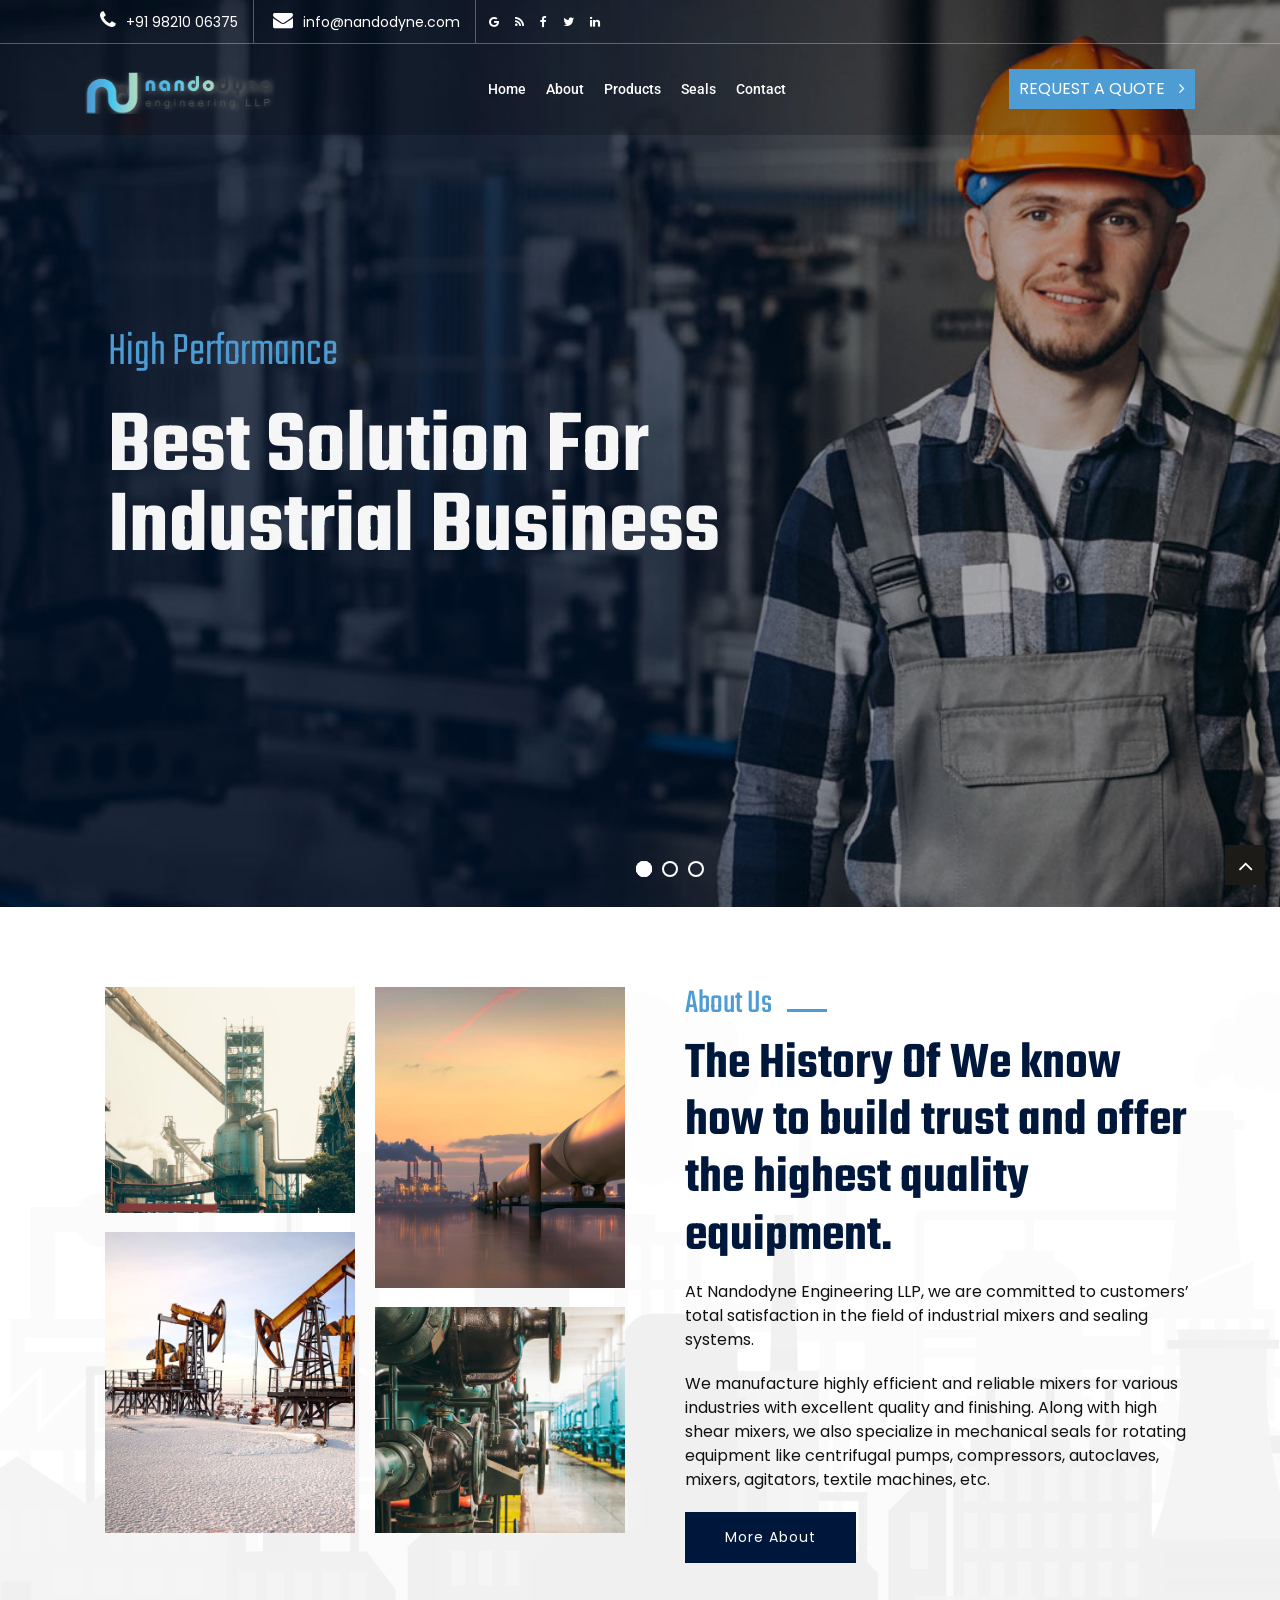
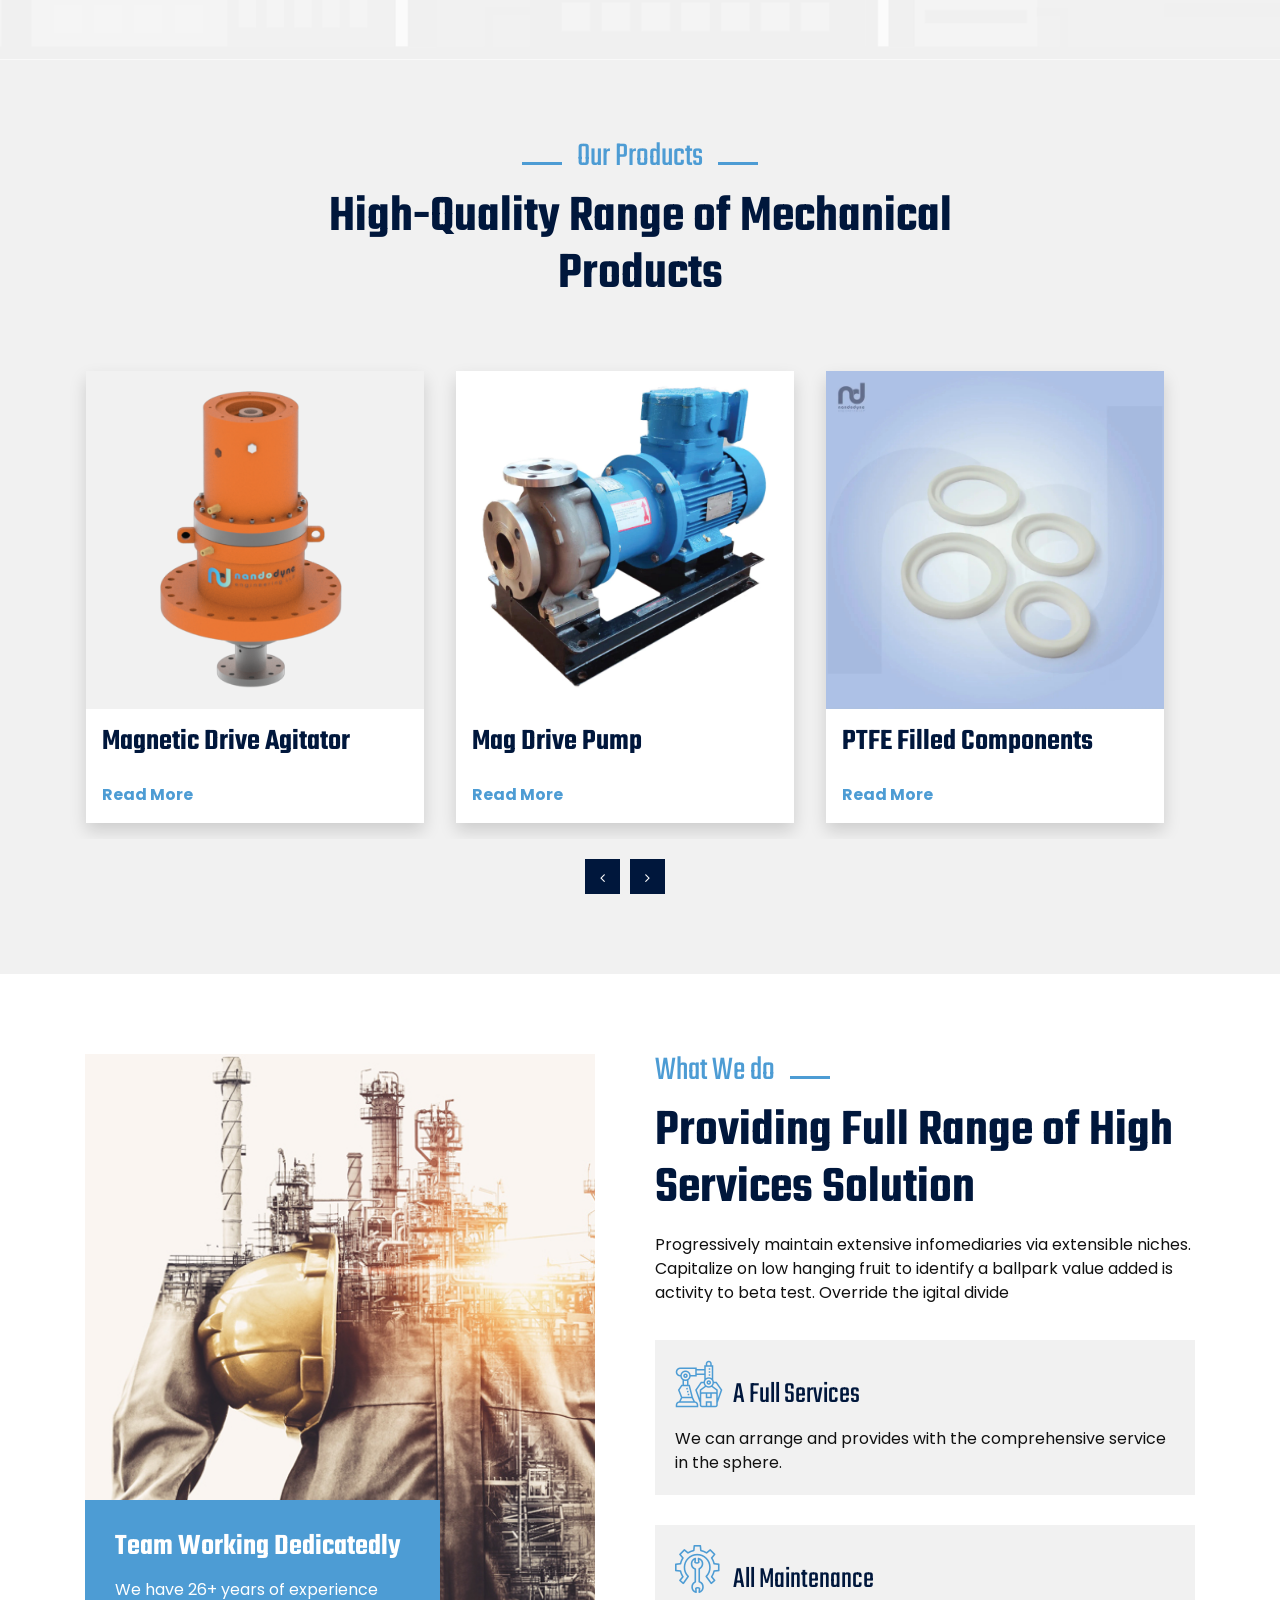
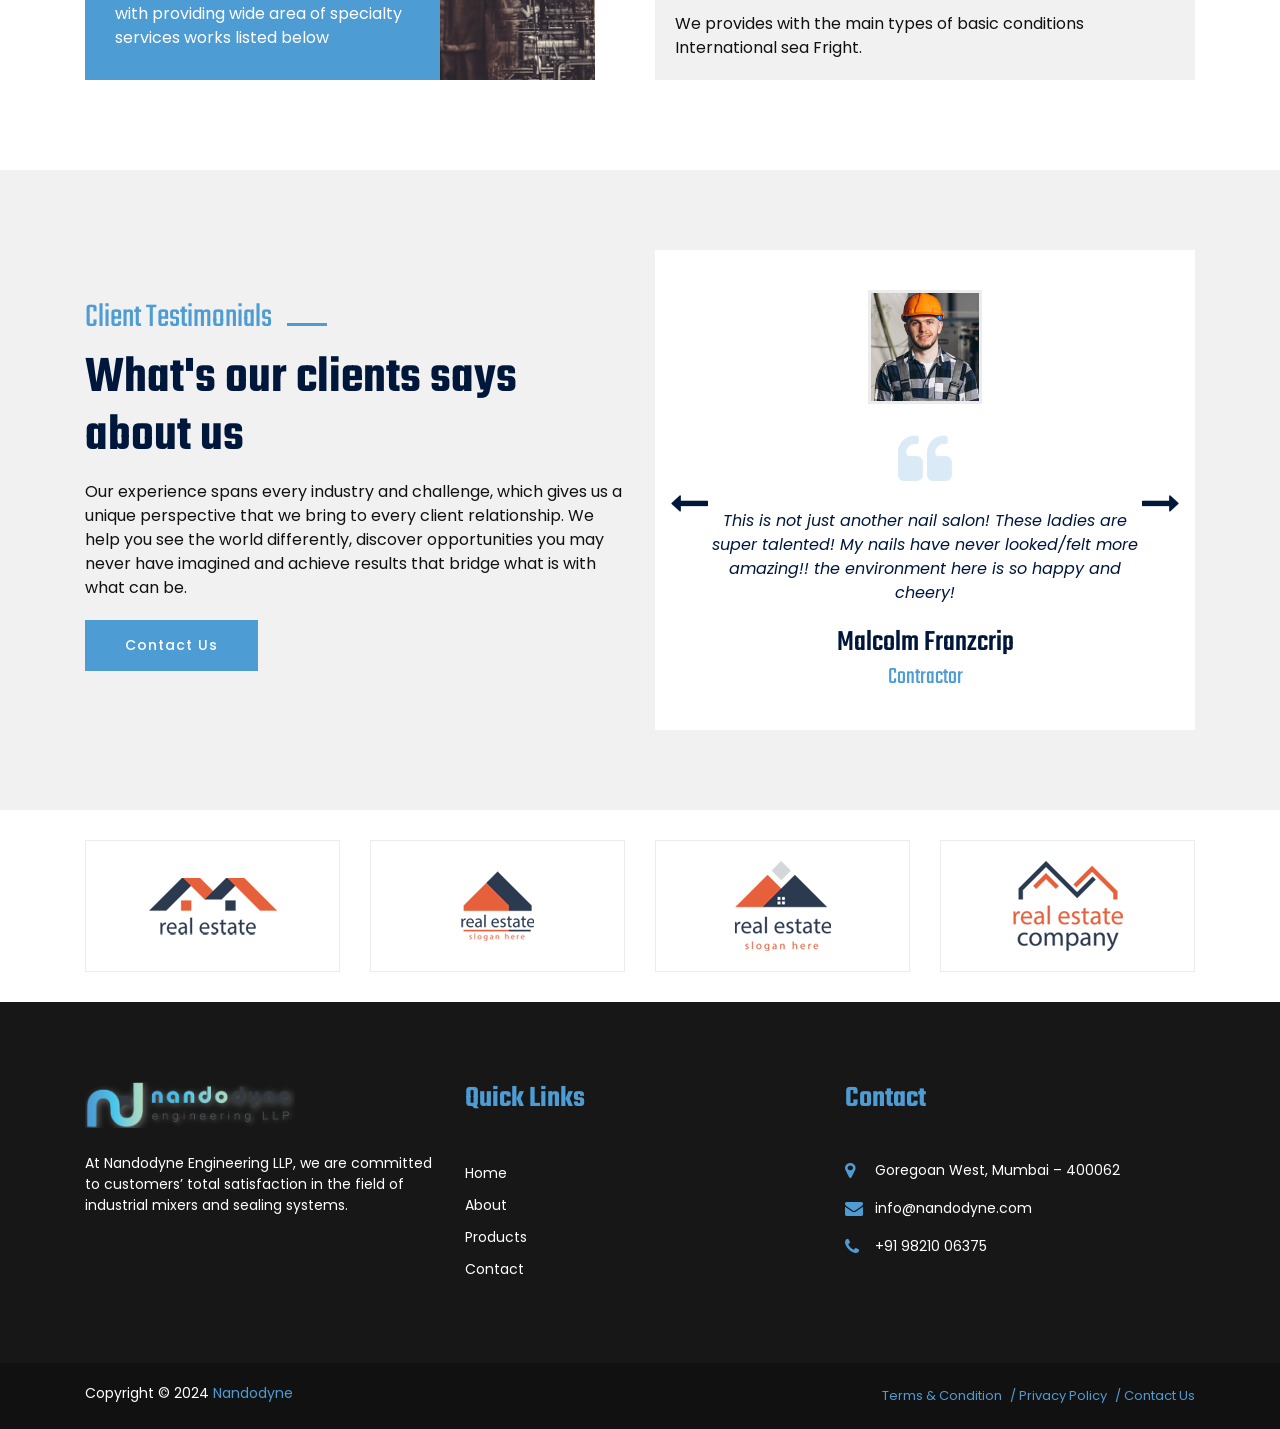
<file: index.html>
<!DOCTYPE html>
<html lang="en">
<head>
	<!-- META -->
    <meta charset="utf-8">
    <meta http-equiv="X-UA-Compatible" content="IE=edge">
    <meta name="keywords" content="" />
    <meta name="author" content="" />
    <meta name="robots" content="" />    
    <meta name="description" content="" />
    
    <!-- FAVICONS ICON -->
    <link rel="icon" href="images/logo.png" type="image/x-icon" />
    <link rel="shortcut icon" type="image/x-icon" href="images/logo.png" />
    
    <!-- PAGE TITLE HERE -->
    <title>Nandodyne</title>
    
    <!-- MOBILE SPECIFIC -->
    <meta name="viewport" content="width=device-width, initial-scale=1">

    
    <!-- BOOTSTRAP STYLE SHEET -->
    <link rel="stylesheet" type="text/css" href="css/bootstrap.min.css">
    <!-- FONTAWESOME STYLE SHEET -->
    <link rel="stylesheet" type="text/css" href="css/fontawesome/css/font-awesome.min.css" />

    <!-- OWL CAROUSEL STYLE SHEET -->
    <link rel="stylesheet" type="text/css" href="css/owl.carousel.min.css">
    <!-- BOOTSTRAP SLECT BOX STYLE SHEET  -->
    <link rel="stylesheet" type="text/css" href="css/bootstrap-select.min.css">    
    <!-- MAGNIFIC POPUP STYLE SHEET -->
    <link rel="stylesheet" type="text/css" href="css/magnific-popup.min.css">
    <!-- LOADER STYLE SHEET -->
    <link rel="stylesheet" type="text/css" href="css/loader.min.css">    
    <!-- MAIN STYLE SHEET -->
    <link rel="stylesheet" type="text/css" href="css/style.css">
        <!-- FLATICON STYLE SHEET -->
    <link rel="stylesheet" type="text/css" href="css/flaticon.min.css"> 
    
    <!-- IMAGE POPUP -->
    <link rel="stylesheet" type="text/css" href="css/lc_lightbox.css" />     
    
    <!-- THEME COLOR CHANGE STYLE SHEET -->
    <link rel="stylesheet" class="skin" type="text/css" href="css/skin/skin-1.css">
    <!-- SIDE SWITCHER STYLE SHEET -->
    <link rel="stylesheet" type="text/css" href="css/switcher.css">  
     
 
     <!-- REVOLUTION SLIDER CSS -->
    <link rel="stylesheet" type="text/css" href="plugins/revolution/revolution/css/settings.css">
    <!-- REVOLUTION NAVIGATION STYLE -->
    <link rel="stylesheet" type="text/css" href="plugins/revolution/revolution/css/navigation.css">
        
    <!-- GOOGLE FONTS -->
    <link href="https://fonts.googleapis.com/css?family=Teko:300,400,500,600,700&amp;display=swap" rel="stylesheet"> 
    <link href="https://fonts.googleapis.com/css?family=Poppins&amp;display=swap" rel="stylesheet">
    <link href="https://fonts.googleapis.com/css?family=Roboto:400,500,700,900&amp;display=swap" rel="stylesheet"> 

</head>

<body>

	<div class="page-wraper">
          	
        <!-- HEADER START -->
        <header class="site-header header-style-4 mobile-sider-drawer-menu">
      
            <div class="top-bar">
                <div class="container">

                        <div class="w-100 d-flex justify-content-start">
                            
                            
                            <div class="wt-topbar-right d-flex flex-wrap align-content-center">
                                <ul class="wt-topbar-info-2 e-p-bx text-white">
                                    <li><i class="fa fa-phone"></i>+91 98210 06375</li>
                                    <li><i class="fa fa-envelope"></i>info@nandodyne.com</li>
                                </ul> 
                
                                <ul class="social-icons">
                                    <li><a href="javascript:void(0);" class="fa fa-google"></a></li>
                                    <li><a href="javascript:void(0);" class="fa fa-rss"></a></li>
                                    <li><a href="javascript:void(0);" class="fa fa-facebook"></a></li>
                                    <li><a href="javascript:void(0);" class="fa fa-twitter"></a></li>
                                    <li><a href="javascript:void(0);" class="fa fa-linkedin"></a></li>
                                </ul> 
                                                                          
                            </div>
                        </div>

                </div>
            </div>  
                       
           <div class="sticky-header main-bar-wraper  navbar-expand-lg">
                <div class="main-bar">                       
                       <div class="container clearfix"> 
                       
                            <div class="logo-header">
                                <div class="logo-header-inner logo-header-one">
                                    <a href="index.html">
                                    <img src="images/logo.png" alt="" />
                                    </a>
                                </div>
                            </div>  
                            
                            <!-- NAV Toggle Button -->
                            <button id="mobile-side-drawer" data-target=".header-nav" data-toggle="collapse" type="button" class="navbar-toggler collapsed">
                                <span class="sr-only">Toggle navigation</span>
                                <span class="icon-bar icon-bar-first"></span>
                                <span class="icon-bar icon-bar-two"></span>
                                <span class="icon-bar icon-bar-three"></span>
                            </button> 
                                                       
                            <div class="extra-nav header-2-nav">
                                <div class="extra-cell">
                                                                 
                                    <div class="header-nav-request">
                                        <a href="#" class="contact-slide-show">Request a Quote <i class="fa fa-angle-right"></i></a>
                                    </div>
                                
                                </div>
                                 
                             </div>                                                                       

                             
                            <!-- MAIN Vav -->
                            <div class="nav-animation header-nav navbar-collapse collapse d-flex justify-content-center">
                        
                                <ul class=" nav navbar-nav">
                                    <li><a href="#">Home</a></li>
                                    
                                    <li><a href="#">About</a></li>                                    
                                    <li><a href="#">Products</a>
                                        <ul class="sub-menu">
                                            <li><a href="#">Magnetic Drive Agitator</a></li>                                        
                                            <li><a href="#">Magnetic Drive Coupling</a></li>
                                            <li><a href="#">Mag Drive Pump</a></li>
                                        </ul>  
                                    </li>
                                    <li><a href="#">Seals</a>
                                        <ul class="sub-menu">
                                            <li><a href="#">Agitator Seals</a></li>                                        
                                            <li><a href="#">Pusher / Pump Seals</a></li>
                                            <li><a href="#">PTFE Filled Components</a></li>
                                        </ul>  
                                    </li>                                                                                        
                                    <li><a href="#">Contact</a></li>                                                                

                               
                                </ul>
    
                            </div>
                        </div>    
                    </div>
                    
            </div>
            
        </header>
        <!-- HEADER END -->
        
        <!-- CONTENT START -->
        <div class="page-content">
        
           <!-- SLIDER START --> 
            <div class="slider-outer">
               
                <div id="welcome_wrapper" class="rev_slider_wrapper fullscreen-container" data-alias="goodnews-header" data-source="gallery" style="background:#eeeeee;padding:0px;">
                    <div id="welcome-8" class="rev_slider fullscreenbanner" style="display:none;" data-version="5.4.3.1">
                        <ul>	
                        
                            <!-- SLIDE 1 -->
                            <li data-index="rs-901" 
                            data-transition="fade" 
                            data-slotamount="default" 
                            data-hideafterloop="0" 
                            data-hideslideonmobile="off"  
                            data-easein="default" 
                            data-easeout="default" 
                            data-masterspeed="default"  
                            data-thumb="images/main-slider/slider1/slide1.jpg"  
                            data-rotate="0"  
                            data-fstransition="fade" 
                            data-fsmasterspeed="300" 
                            data-fsslotamount="7" 
                            data-saveperformance="off"  
                            data-title="Slide Title" 
                            data-param1="Additional Text" 
                            data-param2="" 
                            data-param3="" 
                            data-param4="" 
                            data-param5="" 
                            data-param6="" 
                            data-param7="" 
                            data-param8="" 
                            data-param9="" 
                            data-param10="" 
                            data-description="">
                                <!-- MAIN IMAGE -->
                                <img src="images/main-slider/slider1/slide1.jpg"  alt=""  data-lazyload="images/main-slider/slider1/slide1.jpg" data-bgposition="center center" 
                                data-bgfit="cover" data-bgparallax="4" class="rev-slidebg" data-no-retina>
                                <!-- LAYERS -->
                                
                                <!-- LAYER NR. 1 [ for overlay ] -->
                                <div class="tp-caption tp-shape tp-shapewrapper " 
                                id="slide-901-layer-0" 
                                data-x="['center','center','center','center']" data-hoffset="['0','0','0','0']" 
                                data-y="['middle','middle','middle','middle']" data-voffset="['0','0','0','0']" 
                                data-width="full"
                                data-height="full"
                                data-whitespace="nowrap"
                                data-type="shape" 
                                data-basealign="slide" 
                                data-responsive_offset="off" 
                                data-responsive="off"
                                data-frames='[
                                {"from":"opacity:0;","speed":1000,"to":"o:1;","delay":0,"ease":"Power4.easeOut"},
                                {"delay":"wait","speed":1000,"to":"opacity:0;","ease":"Power4.easeOut"}
                                ]'
                                data-textAlign="['left','left','left','left']"
                                data-paddingtop="[0,0,0,0]"
                                data-paddingright="[0,0,0,0]"
                                data-paddingbottom="[0,0,0,0]"
                                data-paddingleft="[0,0,0,0]"
                                
                                style="z-index: 1;background-color:rgba(0, 0, 0, 0);border-color:rgba(0, 0, 0, 0);border-width:0px;"> 
                                </div>
                               
                                <!-- LAYER NR. 2 [ Black Box ] -->
                                <div class="tp-caption    site-text-primary " 
                                id="slide-901-layer-2" 
                                data-x="['left','left','center','center']" data-hoffset="['50','50','0','0']" 
                                data-y="['middle','middle','middle','middle']" data-voffset="['-100','-100','-100','-30']"  
                                data-fontsize="['48','48','38','34']"
                                data-lineheight="['48','48','38','48']"
                                data-width="['700','700','96%','96%']"
                                data-height="none"
                                data-whitespace="normal"
                                data-type="text" 
                                data-responsive_offset="off" 
                                data-responsive="off"
                                data-frames='[
                                {"from":"y:100px(R);opacity:0;","speed":2000,"to":"o:1;","delay":500,"ease":"Power4.easeOut"},
                                {"delay":"wait","speed":1000,"to":"y:-50px;opacity:0;","ease":"Power2.easeInOut"}
                                ]'
                                data-textAlign="['left','left','center','center']"
                                data-paddingtop="[10,10,10,4]"
                                data-paddingright="[0,0,0,0]"
                                data-paddingbottom="[10,10,10,4]"
                                data-paddingleft="[0,0,0,0]"
                            
                                style="z-index: 13; 
                                white-space: normal; 
                                font-weight: 300;
                                font-family: 'Teko', sans-serif;">High Performance</div>
                                
                          
                                                            
                                <!-- LAYER NR. 3 [ for title ] -->
                                <div class="tp-caption  " 
                                id="slide-901-layer-3" 
                                data-x="['left','left','center','center']" data-hoffset="['50','50','0','0']" 
                                data-y="['middle','middle','middle','middle']" data-voffset="['30','30','30','50']"  
                                data-fontsize="['90','90','65','38']"
                                data-lineheight="['80','80','70','38']"
                                data-width="['700','700','600','96%']"
                                data-height="none"
                                data-whitespace="normal"
                                data-type="text" 
                                data-responsive_offset="off" 
                                data-responsive="off"
                                
                                data-frames='[
                                {"from":"y:100px(R);opacity:0;","speed":2000,"to":"o:1;","delay":1000,"ease":"Power4.easeOut"},
                                {"delay":"wait","speed":1000,"to":"y:-50px;opacity:0;","ease":"Power2.easeInOut"}
                                ]'
                                data-textAlign="['left','left','center','center']"
                                data-paddingtop="[5,5,5,5]"
                                data-paddingright="[0,0,0,0]"
                                data-paddingbottom="[0,0,0,0]"
                                data-paddingleft="[0,0,0,0]"
                            
                                style="z-index: 13; 
                                white-space: normal; 
                                font-weight: 600;
                                color:#fff;
                                border-width:0px; font-family: 'Teko', sans-serif;">Best Solution For Industrial Business</div>
                               
                            
                                <!-- LAYER NR. 5 [ for see all service botton ] -->
                                <div class="tp-caption " 	
                                id="slide-901-layer-5"						
                                data-x="['left','left','center','center']" data-hoffset="['50','50','0','0']" 
                                data-y="['middle','middle','middle','middle']" data-voffset="['170','170','170','150']"  
                                data-lineheight="['none','none','none','none']"
                                data-width="['300','300','300','300']"
                                data-height="none"
                                data-whitespace="normal"
                                
                                data-type="text" 
                                data-responsive_offset="off" 
                                data-responsive="off"
                                
                                data-frames='[ 
                                {"from":"y:100px(R);opacity:0;","speed":2000,"to":"o:1;","delay":2000,"ease":"Power4.easeOut"},
                                {"delay":"wait","speed":1000,"to":"y:-50px;opacity:0;","ease":"Power2.easeInOut"}
                                ]'
                                data-textAlign="['left','left','center','center']"
                                data-paddingtop="[0,0,0,0]"
                                data-paddingright="[0,0,0,0]"
                                data-paddingbottom="[0,0,0,0]"
                                data-paddingleft="[0,0,0,0]"
                                
                                style="z-index:13; text-transform:uppercase;">
                                <a href="javascript:void(0);" class="site-button site-btn-effect">Book Now</a>
                                </div>
   
                            </li>
                            
                            <!-- SLIDE 2 -->
                            <li data-index="rs-902" 
                            data-transition="fade" 
                            data-slotamount="default" 
                            data-hideafterloop="0" 
                            data-hideslideonmobile="off"  
                            data-easein="default" 
                            data-easeout="default" 
                            data-masterspeed="default"  
                            data-thumb="images/main-slider/slider1/slide2.jpg"  
                            data-rotate="0"  
                            data-fstransition="fade" 
                            data-fsmasterspeed="300" 
                            data-fsslotamount="7" 
                            data-saveperformance="off"  
                            data-title="Slide Title" 
                            data-param1="Additional Text" 
                            data-param2="" 
                            data-param3="" 
                            data-param4="" 
                            data-param5="" 
                            data-param6="" 
                            data-param7="" 
                            data-param8="" 
                            data-param9="" 
                            data-param10="" 
                            data-description="">
                                <!-- MAIN IMAGE -->
                                <img src="images/main-slider/slider1/slide2.jpg"  alt=""  data-lazyload="images/main-slider/slider1/slide2.jpg" data-bgposition="center center" 
                                data-bgfit="cover" data-bgparallax="4" class="rev-slidebg" data-no-retina>
                                <!-- LAYERS -->
                                
                                <!-- LAYER NR. 1 [ for overlay ] -->
                                <div class="tp-caption tp-shape tp-shapewrapper " 
                                id="slide-902-layer-0" 
                                data-x="['center','center','center','center']" data-hoffset="['0','0','0','0']" 
                                data-y="['middle','middle','middle','middle']" data-voffset="['0','0','0','0']" 
                                data-width="full"
                                data-height="full"
                                data-whitespace="nowrap"
                                data-type="shape" 
                                data-basealign="slide" 
                                data-responsive_offset="off" 
                                data-responsive="off"
                                data-frames='[
                                {"from":"opacity:0;","speed":1000,"to":"o:1;","delay":0,"ease":"Power4.easeOut"},
                                {"delay":"wait","speed":1000,"to":"opacity:0;","ease":"Power4.easeOut"}
                                ]'
                                data-textAlign="['left','left','left','left']"
                                data-paddingtop="[0,0,0,0]"
                                data-paddingright="[0,0,0,0]"
                                data-paddingbottom="[0,0,0,0]"
                                data-paddingleft="[0,0,0,0]"
                                
                                style="z-index: 1;background-color:rgba(0, 0, 0, 0);border-color:rgba(0, 0, 0, 0);border-width:0px;"> 
                                </div>
                               
                                <!-- LAYER NR. 2 [ Black Box ] -->
                                <div class="tp-caption    site-text-primary " 
                                id="slide-902-layer-2" 
                                data-x="['left','left','center','center']" data-hoffset="['50','50','0','0']" 
                                data-y="['middle','middle','middle','middle']" data-voffset="['-100','-100','-100','-30']"  
                                data-fontsize="['48','48','38','34']"
                                data-lineheight="['48','48','38','48']"
                                data-width="['700','700','96%','96%']"
                                data-height="none"
                                data-whitespace="normal"
                                data-type="text" 
                                data-responsive_offset="off" 
                                data-responsive="off"
                                data-frames='[
                                {"from":"y:100px(R);opacity:0;","speed":2000,"to":"o:1;","delay":500,"ease":"Power4.easeOut"},
                                {"delay":"wait","speed":1000,"to":"y:-50px;opacity:0;","ease":"Power2.easeInOut"}
                                ]'
                                data-textAlign="['left','left','center','center']"
                                data-paddingtop="[10,10,10,4]"
                                data-paddingright="[0,0,0,0]"
                                data-paddingbottom="[10,10,10,4]"
                                data-paddingleft="[0,0,0,0]"
                            
                                style="z-index: 13; 
                                white-space: normal; 
                                font-weight: 300;
                                font-family: 'Teko', sans-serif;">High Performance</div>
                                
                          
                                                            
                                <!-- LAYER NR. 3 [ for title ] -->
                                <div class="tp-caption  " 
                                id="slide-902-layer-3" 
                                data-x="['left','left','center','center']" data-hoffset="['50','50','0','0']" 
                                data-y="['middle','middle','middle','middle']" data-voffset="['30','30','30','50']"  
                                data-fontsize="['90','90','65','38']"
                                data-lineheight="['80','80','70','38']"
                                data-width="['700','700','600','96%']"
                                data-height="none"
                                data-whitespace="normal"
                                data-type="text" 
                                data-responsive_offset="off" 
                                data-responsive="off"
                                
                                data-frames='[
                                {"from":"y:100px(R);opacity:0;","speed":2000,"to":"o:1;","delay":1000,"ease":"Power4.easeOut"},
                                {"delay":"wait","speed":1000,"to":"y:-50px;opacity:0;","ease":"Power2.easeInOut"}
                                ]'
                                data-textAlign="['left','left','center','center']"
                                data-paddingtop="[5,5,5,5]"
                                data-paddingright="[0,0,0,0]"
                                data-paddingbottom="[0,0,0,0]"
                                data-paddingleft="[0,0,0,0]"
                            
                                style="z-index: 13; 
                                white-space: normal; 
                                font-weight: 600;
                                color:#fff;
                                border-width:0px; font-family: 'Teko', sans-serif;">Best Solution For Industrial Business</div>
                               
                            
                                <!-- LAYER NR. 5 [ for see all service botton ] -->
                                <div class="tp-caption " 	
                                id="slide-902-layer-5"						
                                data-x="['left','left','center','center']" data-hoffset="['50','50','0','0']" 
                                data-y="['middle','middle','middle','middle']" data-voffset="['170','170','170','150']"  
                                data-lineheight="['none','none','none','none']"
                                data-width="['300','300','300','300']"
                                data-height="none"
                                data-whitespace="normal"
                                
                                data-type="text" 
                                data-responsive_offset="off" 
                                data-responsive="off"
                                
                                data-frames='[ 
                                {"from":"y:100px(R);opacity:0;","speed":2000,"to":"o:1;","delay":2000,"ease":"Power4.easeOut"},
                                {"delay":"wait","speed":1000,"to":"y:-50px;opacity:0;","ease":"Power2.easeInOut"}
                                ]'
                                data-textAlign="['left','left','center','center']"
                                data-paddingtop="[0,0,0,0]"
                                data-paddingright="[0,0,0,0]"
                                data-paddingbottom="[0,0,0,0]"
                                data-paddingleft="[0,0,0,0]"
                                
                                style="z-index:13; text-transform:uppercase;">
                                <a href="javascript:void(0);" class="site-button site-btn-effect">Book Now</a>
                                </div>
   
                            </li>                            
                            
                            
                            <!-- SLIDE 3 -->
                            <li data-index="rs-903" 
                            data-transition="fade" 
                            data-slotamount="default" 
                            data-hideafterloop="0" 
                            data-hideslideonmobile="off"  
                            data-easein="default" 
                            data-easeout="default" 
                            data-masterspeed="default"  
                            data-thumb="images/main-slider/slider1/slide3.jpg"  
                            data-rotate="0"  
                            data-fstransition="fade" 
                            data-fsmasterspeed="300" 
                            data-fsslotamount="7" 
                            data-saveperformance="off"  
                            data-title="Slide Title" 
                            data-param1="Additional Text" 
                            data-param2="" 
                            data-param3="" 
                            data-param4="" 
                            data-param5="" 
                            data-param6="" 
                            data-param7="" 
                            data-param8="" 
                            data-param9="" 
                            data-param10="" 
                            data-description="">
                                <!-- MAIN IMAGE -->
                                <img src="images/main-slider/slider1/slide3.jpg"  alt=""  data-lazyload="images/main-slider/slider1/slide3.jpg" data-bgposition="center center" 
                                data-bgfit="cover" data-bgparallax="4" class="rev-slidebg" data-no-retina>
                                <!-- LAYERS -->
                                
                                <!-- LAYER NR. 1 [ for overlay ] -->
                                <div class="tp-caption tp-shape tp-shapewrapper " 
                                id="slide-903-layer-0" 
                                data-x="['center','center','center','center']" data-hoffset="['0','0','0','0']" 
                                data-y="['middle','middle','middle','middle']" data-voffset="['0','0','0','0']" 
                                data-width="full"
                                data-height="full"
                                data-whitespace="nowrap"
                                data-type="shape" 
                                data-basealign="slide" 
                                data-responsive_offset="off" 
                                data-responsive="off"
                                data-frames='[
                                {"from":"opacity:0;","speed":1000,"to":"o:1;","delay":0,"ease":"Power4.easeOut"},
                                {"delay":"wait","speed":1000,"to":"opacity:0;","ease":"Power4.easeOut"}
                                ]'
                                data-textAlign="['left','left','left','left']"
                                data-paddingtop="[0,0,0,0]"
                                data-paddingright="[0,0,0,0]"
                                data-paddingbottom="[0,0,0,0]"
                                data-paddingleft="[0,0,0,0]"
                                
                                style="z-index: 1;background-color:rgba(0, 0, 0, 0);border-color:rgba(0, 0, 0, 0);border-width:0px;"> 
                                </div>
                               
                                <!-- LAYER NR. 2 [ Black Box ] -->
                                <div class="tp-caption    site-text-primary " 
                                id="slide-903-layer-2" 
                                data-x="['left','left','center','center']" data-hoffset="['50','50','0','0']" 
                                data-y="['middle','middle','middle','middle']" data-voffset="['-100','-100','-100','-30']"  
                                data-fontsize="['48','48','38','34']"
                                data-lineheight="['48','48','38','48']"
                                data-width="['700','700','96%','96%']"
                                data-height="none"
                                data-whitespace="normal"
                                data-type="text" 
                                data-responsive_offset="off" 
                                data-responsive="off"
                                data-frames='[
                                {"from":"y:100px(R);opacity:0;","speed":2000,"to":"o:1;","delay":500,"ease":"Power4.easeOut"},
                                {"delay":"wait","speed":1000,"to":"y:-50px;opacity:0;","ease":"Power2.easeInOut"}
                                ]'
                                data-textAlign="['left','left','center','center']"
                                data-paddingtop="[10,10,10,4]"
                                data-paddingright="[0,0,0,0]"
                                data-paddingbottom="[10,10,10,4]"
                                data-paddingleft="[0,0,0,0]"
                            
                                style="z-index: 13; 
                                white-space: normal; 
                                font-weight: 300;
                                font-family: 'Teko', sans-serif;">High Performance</div>
                                
                          
                                                            
                                <!-- LAYER NR. 3 [ for title ] -->
                                <div class="tp-caption  " 
                                id="slide-903-layer-3" 
                                data-x="['left','left','center','center']" data-hoffset="['50','50','0','0']" 
                                data-y="['middle','middle','middle','middle']" data-voffset="['30','30','30','50']"  
                                data-fontsize="['90','90','65','38']"
                                data-lineheight="['80','80','70','38']"
                                data-width="['700','700','600','96%']"
                                data-height="none"
                                data-whitespace="normal"
                                data-type="text" 
                                data-responsive_offset="off" 
                                data-responsive="off"
                                
                                data-frames='[
                                {"from":"y:100px(R);opacity:0;","speed":2000,"to":"o:1;","delay":1000,"ease":"Power4.easeOut"},
                                {"delay":"wait","speed":1000,"to":"y:-50px;opacity:0;","ease":"Power2.easeInOut"}
                                ]'
                                data-textAlign="['left','left','center','center']"
                                data-paddingtop="[5,5,5,5]"
                                data-paddingright="[0,0,0,0]"
                                data-paddingbottom="[0,0,0,0]"
                                data-paddingleft="[0,0,0,0]"
                            
                                style="z-index: 13; 
                                white-space: normal; 
                                font-weight: 600;
                                color:#fff;
                                border-width:0px; font-family: 'Teko', sans-serif;">The quantity has a quality all its own.</div>
                               
                            
                                <!-- LAYER NR. 5 [ for see all service botton ] -->
                                <div class="tp-caption " 	
                                id="slide-903-layer-5"						
                                data-x="['left','left','center','center']" data-hoffset="['50','50','0','0']" 
                                data-y="['middle','middle','middle','middle']" data-voffset="['170','170','170','150']"  
                                data-lineheight="['none','none','none','none']"
                                data-width="['300','300','300','300']"
                                data-height="none"
                                data-whitespace="normal"
                                
                                data-type="text" 
                                data-responsive_offset="off" 
                                data-responsive="off"
                                
                                data-frames='[ 
                                {"from":"y:100px(R);opacity:0;","speed":2000,"to":"o:1;","delay":2000,"ease":"Power4.easeOut"},
                                {"delay":"wait","speed":1000,"to":"y:-50px;opacity:0;","ease":"Power2.easeInOut"}
                                ]'
                                data-textAlign="['left','left','center','center']"
                                data-paddingtop="[0,0,0,0]"
                                data-paddingright="[0,0,0,0]"
                                data-paddingbottom="[0,0,0,0]"
                                data-paddingleft="[0,0,0,0]"
                                
                                style="z-index:13; text-transform:uppercase;">
                                <a href="javascript:void(0);" class="site-button site-btn-effect">Book Now</a>
                                </div>
   
                            </li>                                  

                                                                                    
                             
                        </ul>
                        <div class="tp-bannertimer tp-bottom" style="visibility: hidden !important;"></div>	
                    </div>
                </div>
         
            </div>
            <!-- SLIDER END -->

            <!-- WHAT WE DO SECTION START -->
            <div class="section-full p-t80 p-b50 bg-white bg-bottom-center bg-repeat-x" style="background-image:url(images/oil-gas/bg-1.png)">
            	
                <div class="container">                      
                    <div class="section-content">
                        <div class="row d-flex justify-content-center flex-wrap">
                            <div class="col-lg-6 col-md-12 m-b30">

                            	<div class="arc-home-about-right masonry-wrap">
                                	<div class="row">
                                    	<div class="col-md-6 col-sm-6 masonry-item">
                                        	<div class="arc-about-year text-uppercase text-right m-b20">
                                            	<div class="arc-about-year-pic">
                                            		<img src="images/oil-gas/s-1.jpg" alt="">
                                                </div>
                                            </div>
                                        </div>
                          
                                    	<div class="col-md-6 col-sm-6 masonry-item">
                                        	<div class="wt-media m-b20  img-reflection">
                                            	<img src="images/oil-gas/l-2.jpg" alt="">
                                            </div>
                                        </div>
              
                                    	<div class="col-md-6 col-sm-6 masonry-item">
                                        	<div class="wt-media m-b20  img-reflection">
                                            	<img src="images/oil-gas/l-1.jpg" alt="">
                                            </div>
                                        </div>
                     
                                    	<div class="col-md-6 col-sm-6 masonry-item">
                                        	<div class="wt-media m-b20  img-reflection">
                                            	<img src="images/oil-gas/s-3.jpg" alt="">
                                            </div>
                                        </div>
                                                                                                                                    
                                    </div>		
                                </div>

                            </div> 
                                               
                            <div class="col-lg-6 col-md-12 m-b40">
                                <div class="whatWedo-info-section">
                                    <!-- TITLE START-->
                                    <div class="left wt-small-separator-outer">
                                        <div class="wt-small-separator site-text-primary">
                                            <div  class="sep-leaf-left"></div>
                                            <div>About Us</div>
                                            <div  class="sep-leaf-right"></div>
                                        </div>
                                        <h2>The History Of
                                            We know how to build trust and offer the highest quality equipment.</h2>
                                        <p>At Nandodyne Engineering LLP, we are committed to customers’ total satisfaction in the field of industrial mixers and sealing systems.</p>
                                        <p>We manufacture highly efficient and reliable mixers for various industries with excellent quality and finishing. Along with high shear mixers, we also specialize in mechanical seals for rotating equipment like centrifugal pumps, compressors, autoclaves, mixers, agitators, textile machines, etc.</p>
                                        
                                    </div>
                                    <!-- TITLE END-->
                                    
									<div class="welcom-to-section-bottom d-flex justify-content-between">
                                        <div class="welcom-btn-position"><a href="#" class="site-button-secondry site-btn-effect">More About</a></div>
                                    </div>                                    
                                                                        
                                </div>                        
                            </div> 
                        
    
                        </div>
                    </div>                                        
				</div>
                
                
            </div>   
            <!-- WHAT WE DO SECTION END -->   
            
             <!-- SERVICE SECTION START -->
            <div class="section-full p-t80 p-b80 bg-gray-light">
                    <div class="container">
                        <!-- TITLE START-->
                        <div class="section-head center wt-small-separator-outer text-center">
                            <div class="wt-small-separator site-text-primary">
                                <div  class="sep-leaf-left"></div>
                                <div>Our Products</div>
                                <div  class="sep-leaf-right"></div>
                            </div>
                            <h2>High-Quality Range of Mechanical Products</h2>
                        </div>
                        <!-- TITLE END--> 

                        <!-- BLOG SECTION START -->
                        <div class="section-content">
                            <div class="row owl-carousel custom-product">

                                <div class="shadow my-2 mb-3 mx-3">
                                    <!--Block one-->
                                    <div class="blog-post date-style-3">
                                        <div class="wt-post-media wt-img-effect zoom">
                                            <a href="javascript:;"><img src="images/nando/agitator.png" alt=""></a>
                                        </div>
                                        <div class="wt-post-info px-3 py-3 bg-white">
                                            <div class="wt-post-title ">
                                                <h3 class="post-title">Magnetic Drive Agitator</h3>
                                            </div>
                                            <div class="wt-post-readmore ">
                                                <a href="javascript:void(0);" class="site-button-link black">Read More</a>
                                            </div>                                        
                                        </div>                                
                                    </div>
                                </div>
                                
                                <div class="shadow my-2 mb-3 mx-3">
                                    <!--Block two-->
                                    <div class="blog-post date-style-3">
                                        <div class="wt-post-media wt-img-effect zoom">
                                            <a href="javascript:;"><img src="images/nando/pump.webp" alt=""></a>
                                        </div>
                                        <div class="wt-post-info px-3 py-3 bg-white">
                                            <div class="wt-post-title ">
                                                <h3 class="post-title">Mag Drive Pump</h3>
                                            </div>
                                            <div class="wt-post-readmore ">
                                                <a href="javascript:void(0);" class="site-button-link black">Read More</a>
                                            </div>                                        
                                        </div>                                
                                    </div>
                                </div>
                                
                                <div class="shadow my-2 mb-3 mx-3">
                                    <!--Block three-->
                                    <div class="blog-post date-style-3">
                                        <div class="wt-post-media wt-img-effect zoom">
                                            <a href="javascript:;"><img src="images/nando/filled.jpg" alt=""></a>
                                        </div>
                                        <div class="wt-post-info px-3 py-3 bg-white">
                                            <div class="wt-post-title ">
                                                <h3 class="post-title">PTFE Filled Components</h3>
                                            </div>
                                            <div class="wt-post-readmore ">
                                                <a href="javascript:void(0);" class="site-button-link black">Read More</a>
                                            </div>
                                        </div>                                
                                    </div> 
                                </div>    

                                <div class="shadow my-2 mb-3 mx-3">
                                    <!--Block three-->
                                    <div class="blog-post date-style-3">
                                        <div class="wt-post-media wt-img-effect zoom">
                                            <a href="javascript:;"><img src="images/nando/pumper.jpg" alt=""></a>
                                        </div>
                                        <div class="wt-post-info px-3 py-3 bg-white">
                                            <div class="wt-post-title ">
                                                <h3 class="post-title">Pusher / Pump Seals</h3>
                                            </div>
                                            <div class="wt-post-readmore ">
                                                <a href="javascript:void(0);" class="site-button-link black">Read More</a>
                                            </div>
                                        </div>                                
                                    </div> 
                                </div>      

                                <div class="shadow my-2 mb-3 mx-3">
                                    <!--Block three-->
                                    <div class="blog-post date-style-3">
                                        <div class="wt-post-media wt-img-effect zoom">
                                            <a href="javascript:;"><img src="images/nando/teflon.jpg" alt=""></a>
                                        </div>
                                        <div class="wt-post-info px-3 py-3 bg-white">
                                            <div class="wt-post-title ">
                                                <h3 class="post-title">Teflon Bellow Seals</h3>
                                            </div>
                                            <div class="wt-post-readmore ">
                                                <a href="javascript:void(0);" class="site-button-link black">Read More</a>
                                            </div>
                                        </div>                                
                                    </div> 
                                </div>                                                        
                                                            
                            </div>
                        </div>
                        
                   </div>
            </div>
            <!-- PROJECTS SECTION  SECTION END --> 
            
			<!-- WHAT WE DO SECTION START -->
            <div class="section-full p-t80 p-b50 bg-white what-we-do-section2-new">
            	
                <div class="container">                      
                    <div class="section-content what-we-do-content-new">
                        <div class="row d-flex justify-content-center flex-wrap">
                            <div class="col-lg-6 col-md-12 m-b30">
                                <div class="whatWedo-media-section-new">
                                    <div class="wt-media">
                                        <img src="images/new-index/what-we_2/pic1.jpg" alt="">
                                    </div>
                                    <div class="whatWedo-media-content-new text-white">
                                    	<div class="whatWedo-media-inner-new site-bg-primary">
                                            <h3>Team Working Dedicatedly</h3>
                                            <p>We have 26+ years of experience with providing wide area of specialty services works listed below</p>
                                        </div>
                                    </div>
                                </div>
                            </div> 
                                               
                            <div class="col-lg-6 col-md-12 m-b40">
                                <div class="whatWedo-info-section-new">
                                    <!-- TITLE START-->
                                    <div class="left wt-small-separator-outer">
                                        <div class="wt-small-separator site-text-primary">
                                            <div  class="sep-leaf-left"></div>
                                            <div>What We do</div>
                                            <div  class="sep-leaf-right"></div>
                                        </div>
                                        <h2>Providing Full Range of High Services Solution</h2>
                                        <p>Progressively maintain extensive infomediaries via extensible niches. Capitalize on low hanging fruit to identify a ballpark value added is activity to beta test. Override the igital divide</p>
                                        
                                    </div>
                                    <!-- TITLE END-->
                                    <div class="wt-icon-card-outer-new">
                                    <div class="wt-icon-card-new bg-gray-light">
                                    	<div class="wt-card-header-new"><i class="flaticon-robotic-arm site-text-primary"></i><span class="title-style-2 site-text-secondry">A Full Services</span></div>
                                        <div class="wt-card-content-new"><p>We can arrange and provides with the comprehensive service in the sphere.</p></div>
                                    </div>
                                    
                                    <div class="wt-icon-card-new bg-gray-light">
                                    	<div class="wt-card-header-new"><i class="flaticon-repair  site-text-primary"></i><span class="title-style-2 site-text-secondry">All Maintenance</span></div>
                                        <div class="wt-card-content-new"><p>We provides with the main types of basic conditions International sea Fright.</p></div>
                                    </div>
                                    </div>
                                                                        
                                </div>                        
                            </div> 
                        
    
                        </div>
                    </div>                                        
				</div>
                
            </div>   
            <!-- WHAT WE DO SECTION END -->          
            
 			<!-- TESTIMONIAL SECTION START -->
            <div class="section-full  p-t80 p-b50 testimonial-4-outer bg-gray-light">
                <div class="container">
                    <div class="row justify-content-center">
                        <div class="col-lg-6 col-md-12 m-b30 d-flex align-items-center" >
                        	<div class="testimonial-4-left-section">
                                <!-- TITLE START-->
                                <div class="left wt-small-separator-outer">
                                    <div class="wt-small-separator site-text-primary">
                                        <div  class="sep-leaf-left"></div>
                                        <div>Client Testimonials</div>
                                        <div  class="sep-leaf-right"></div>
                                    </div>
                                    <h2>What's our clients says about us</h2>
                                    <p>Our experience spans every industry and challenge, which gives us a unique perspective that we bring to every client relationship. We help you see the world differently, discover opportunities you may never have imagined and achieve results that bridge what is with what can be.</p>
                                    <a href="javascript:void(0);" class="site-button site-btn-effect">Contact Us</a>
                                </div>
                                <!-- TITLE END--> 
                            </div>                       
                        </div>
                        <div class="col-lg-6 col-md-12 m-b30">
                        	<div class="testimonial-4-content-outer">
                                <div class="testimonial-4-content owl-carousel  owl-btn-vertical-center long-arrow-next-prev">
                                    <div class="item">
                                        <div class="testimonial-4 bg-white">
                                            <div class="testimonial-content">
                                                <div class="testimonial-pic-block"> 
                                                    <div class="testimonial-pic">
                                                        <img src="images/testimonials/pic1.jpg" alt="">
                                                    </div>
                                                </div>                                            
                                                <div class="testimonial-text">
                                                    <i class="fa fa-quote-left"></i>
                                                    <p>This is not just another nail salon! These ladies are super talented! My nails have never looked/felt more amazing!! the environment here is so happy and cheery!</p>
                                                </div>
                                                <div class="testimonial-detail clearfix">
                                                    <div class="testimonial-info">
                                                        <span class="testimonial-name  title-style-2 site-text-secondry">Malcolm Franzcrip</span>
                                                        <span class="testimonial-position title-style-2 site-text-primary">Contractor</span>
                                                    </div>
                                                </div>
                                            </div>
                                        </div>
                                    </div>
                                    
                                    <div class="item">
                                        <div class="testimonial-4 bg-white">
                                            <div class="testimonial-content">
                                                <div class="testimonial-pic-block"> 
                                                    <div class="testimonial-pic">
                                                        <img src="images/testimonials/pic2.jpg" alt="">
                                                    </div>
                                                </div>                                            
                                                <div class="testimonial-text">
                                                    <i class="fa fa-quote-left"></i>
                                                    <p>This is not just another nail salon! These ladies are super talented! My nails have never looked/felt more amazing!! the environment here is so happy and cheery!</p>
                                                </div>
                                                <div class="testimonial-detail clearfix">
                                                    <div class="testimonial-info">
                                                        <span class="testimonial-name  title-style-2 site-text-secondry">Malcolm Franzcrip</span>
                                                        <span class="testimonial-position title-style-2 site-text-primary">Contractor</span>
                                                    </div>
                                                </div>
                                            </div>
                                        </div>
                                    </div>
                                    
                                    <div class="item">
                                        <div class="testimonial-4 bg-white">
                                            <div class="testimonial-content">
                                                <div class="testimonial-pic-block"> 
                                                    <div class="testimonial-pic">
                                                        <img src="images/testimonials/pic3.jpg" alt="">
                                                    </div>
                                                </div>                                            
                                                <div class="testimonial-text">
                                                    <i class="fa fa-quote-left"></i>
                                                    <p>This is not just another nail salon! These ladies are super talented! My nails have never looked/felt more amazing!! the environment here is so happy and cheery!</p>
                                                </div>
                                                <div class="testimonial-detail clearfix">
                                                    <div class="testimonial-info">
                                                        <span class="testimonial-name  title-style-2 site-text-secondry">Malcolm Franzcrip</span>
                                                        <span class="testimonial-position title-style-2 site-text-primary">Contractor</span>
                                                    </div>
                                                </div>
                                            </div>
                                        </div>
                                    </div>                                                                        
                                </div>
                            </div>                     
                        </div>
                   </div>
				</div>
            </div>
            <!-- TESTIMONIAL SECTION END -->                                                             
       
            <!-- CLIENT LOGO SECTION START -->
            <div class="section-full bg-white">
                <div class="container">
                    <div class="section-content">
                    
                        <!-- TESTIMONIAL 4 START ON BACKGROUND -->   
                        <div class="section-content">
                             <div class="section-content p-tb30 owl-btn-vertical-center">
                                <div class="owl-carousel home-client-carousel-2">
                                
                                    <div class="item">
                                        <div class="ow-client-logo">
                                            <div class="client-logo client-logo-media">
                                            <a href="javascript:void(0);"><img src="images/client-logo/w1.png" alt=""></a></div>
                                        </div>
                                    </div>
                                    
                                    <div class="item">
                                        <div class="ow-client-logo">
                                            <div class="client-logo client-logo-media">
                                            <a href="javascript:void(0);"><img src="images/client-logo/w2.png" alt=""></a></div>
                                        </div>
                                    </div>
                                    
                                    <div class="item">
                                        <div class="ow-client-logo">
                                            <div class="client-logo client-logo-media">
                                            <a href="javascript:void(0);"><img src="images/client-logo/w3.png" alt=""></a></div>
                                        </div>
                                    </div>
                                    
                                    <div class="item">
                                        <div class="ow-client-logo">
                                            <div class="client-logo client-logo-media">
                                            <a href="javascript:void(0);"><img src="images/client-logo/w4.png" alt=""></a></div>
                                        </div>
                                    </div>
                                    
                                    <div class="item">
                                        <div class="ow-client-logo">
                                            <div class="client-logo client-logo-media">
                                            <a href="javascript:void(0);"><img src="images/client-logo/w5.png" alt=""></a></div>
                                        </div>
                                    </div>
                                    
                                    <div class="item">
                                        <div class="ow-client-logo">
                                            <div class="client-logo client-logo-media">
                                            <a href="javascript:void(0);"><img src="images/client-logo/w6.png" alt=""></a></div>
                                        </div>
                                    </div>
                                    
                                    <div class="item">
                                        <div class="ow-client-logo">
                                            <div class="client-logo client-logo-media">
                                            <a href="javascript:void(0);"><img src="images/client-logo/w1.png" alt=""></a></div>
                                        </div>
                                    </div>
                                    
                                    <div class="item">
                                        <div class="ow-client-logo">
                                            <div class="client-logo client-logo-media">
                                            <a href="javascript:void(0);"><img src="images/client-logo/w2.png" alt=""></a></div>
                                        </div>
                                    </div>
                                    
                                    <div class="item">
                                        <div class="ow-client-logo">
                                            <div class="client-logo client-logo-media">
                                            <a href="javascript:void(0);"><img src="images/client-logo/w3.png" alt=""></a></div>
                                        </div>
                                    </div>
                                    
                                    <div class="item">
                                        <div class="ow-client-logo">
                                            <div class="client-logo client-logo-media">
                                            <a href="javascript:void(0);"><img src="images/client-logo/w4.png" alt=""></a></div>
                                        </div>
                                    </div>
                                    
                                    <div class="item">
                                        <div class="ow-client-logo">
                                            <div class="client-logo client-logo-media">
                                            <a href="javascript:void(0);"><img src="images/client-logo/w5.png" alt=""></a></div>
                                        </div>
                                    </div>
                                    
                                    <div class="item">
                                        <div class="ow-client-logo">
                                            <div class="client-logo client-logo-media">
                                            <a href="javascript:void(0);"><img src="images/client-logo/w6.png" alt=""></a></div>
                                        </div>
                                    </div>  
                                    
                                    <div class="item">
                                        <div class="ow-client-logo">
                                            <div class="client-logo client-logo-media">
                                            <a href="javascript:void(0);"><img src="images/client-logo/w1.png" alt=""></a></div>
                                        </div>
                                    </div>
                                    
                                    <div class="item">
                                        <div class="ow-client-logo">
                                            <div class="client-logo client-logo-media">
                                            <a href="javascript:void(0);"><img src="images/client-logo/w2.png" alt=""></a></div>
                                        </div>
                                    </div>
                                    
                                    <div class="item">
                                        <div class="ow-client-logo">
                                            <div class="client-logo client-logo-media">
                                            <a href="javascript:void(0);"><img src="images/client-logo/w3.png" alt=""></a></div>
                                        </div>
                                    </div>
                                    
                                    <div class="item">
                                        <div class="ow-client-logo">
                                            <div class="client-logo client-logo-media">
                                            <a href="javascript:void(0);"><img src="images/client-logo/w4.png" alt=""></a></div>
                                        </div>
                                    </div>
                                    
                                    <div class="item">
                                        <div class="ow-client-logo">
                                            <div class="client-logo client-logo-media">
                                            <a href="javascript:void(0);"><img src="images/client-logo/w5.png" alt=""></a></div>
                                        </div>
                                    </div>
                                    
                                    <div class="item">
                                        <div class="ow-client-logo">
                                            <div class="client-logo client-logo-media">
                                            <a href="javascript:void(0);"><img src="images/client-logo/w6.png" alt=""></a></div>
                                        </div>
                                    </div>                                                                      
                                    
                                </div>
                            </div>
                        </div>
                    </div>
                </div>
            </div>
            <!-- CLIENT LOGO  SECTION End -->                            
        </div>
        <!-- CONTENT END -->
        
        <!-- FOOTER START -->
        <footer class="site-footer footer-large footer-dark text-white footer-style3" >

        
            <!-- FOOTER BLOCKES START -->  
            <div class="footer-top">
                <div class="container">
                  <div class="row">
                  
                        <div class="col-lg-4 col-md-6"> 
                            <div class="widget widget_about">
                                <div class="logo-footer clearfix">
                                    <a href="index.html"><img src="images/logo.png" alt="" style="width: 60% !important;"></a>
                                </div>
                                <p>At Nandodyne Engineering LLP, we are committed to customers’ total satisfaction in the field of industrial mixers and sealing systems.</p>
                             </div>
                            
                             
                        </div> 


                        <div class="col-lg-4 col-md-6">
                            <div class="widget widget_services">
                                <h3 class="widget-title">Quick Links</h3>
                                <ul>
                                    <li><a href="javascript:void(0);">Home</a></li>
                                    <li><a href="javascript:void(0);">About</a></li>
                                    <li><a href="javascript:void(0);">Products</a></li>
                                    <li><a href="javascript:void(0);">Contact</a></li>                                        
                                      
                                </ul>
                            </div>
                        </div>
                         
                        <div class="col-lg-4 col-md-6">                               
                            <div class="widget widget_newsletter">
                                <h3 class="widget-title">Contact</h3>
                                
                                <div class="widget recent-posts-entry">
                                    <ul class="widget_address"> 
                                         <li><i class="fa fa-map-marker"></i>Goregoan West, Mumbai – 400062</li>
                                         <li><i class="fa fa-envelope"></i>info@nandodyne.com</li>
                                         <li> <i class="fa fa-phone"></i>+91 98210 06375</li>
                                     </ul>  
                                 </div>
                           </div>
                        </div>
                        
                    </div> 
                </div>
            </div>
            <!-- FOOTER COPYRIGHT -->
            
            <div class="footer-bottom">
              <div class="container">
                <div class="wt-footer-bot-left d-flex justify-content-between">
                    <span class="copyrights-text">Copyright © 2024 <span class="site-text-primary">Nandodyne</span></span>
                    <ul class="copyrights-nav"> 
                        <li><a href="javascript:void(0);">Terms  &amp; Condition</a></li>
                        <li><a href="javascript:void(0);">Privacy Policy</a></li>
                        <li><a href="javascript:void(0);">Contact Us</a></li>
                    </ul>     
                </div>
              </div>   
            </div>   


        </footer>
        <!-- FOOTER END -->

        <!-- Get In Touch -->                            
        <div class="contact-slide-hide bg-cover bg-no-repeat" style="background-image:url(images/background/bg-7.jpg)"> 
            <div class="contact-nav">
                 <a href="javascript:void(0)" class="contact_close">&times;</a>
                 <div class="contact-nav-form">
                    <div class="contact-nav-info bg-white p-a30 bg-center bg-no-repeat" style="background-image:url(images/background/bg-map2.png);">
                    	<div class="row">
                        	<div class="col-lg-4 col-md-4">
                            	<div class="contact-nav-media-section">
                                	<div class="contact-nav-media">
                                    	<img src="images/self-pic.png" alt="">
                                    </div>
                                </div>
                            </div>
                            <div class="col-lg-8 col-md-8">
                                <form class="cons-contact-form" method="post" action="https://thewebmax.org/industro/form-handler2.php">
                                    <div class="m-b30">
                                        <!-- TITLE START -->
                                         <h2 class="m-b30">Get In Touch</h2>
                                        <!-- TITLE END --> 
                                            <div class="row">
                                               <div class="col-md-6 col-sm-6">
                                                    <div class="form-group">
                                                        <input name="username" type="text" required class="form-control" placeholder="Name">
                                                    </div>
                                                </div>
                                                
                                                <div class="col-md-6 col-sm-6">
                                                    <div class="form-group">
                                                       <input name="email" type="text" class="form-control" required placeholder="Email">
                                                    </div>
                                                </div>
                                                
                                                <div class="col-md-6 col-sm-6">
                                                    <div class="form-group">
                                                        <input name="phone" type="text" class="form-control" required placeholder="Phone">
                                                     </div>
                                                </div>
                                                
                                                <div class="col-md-6 col-sm-6">
                                                    <div class="form-group">
                                                         <input name="subject" type="text" class="form-control" required placeholder="Subject">
                                                     </div>
                                                </div>
                                                
                                                <div class="col-md-12">
                                                    <div class="form-group">
                                                       <textarea name="message" class="form-control" rows="4" placeholder="Message"></textarea>
                                                     </div>
                                                </div>
                                                
                                               <div class="col-md-12">
                                                    <button type="submit" class="site-button site-btn-effect">Submit Now</button>
                                                </div>
                                                
                                            </div>
                                    </div>
                                </form>
                                <div class="contact-nav-inner text-black">
                                    <!-- TITLE START -->
                                    <h2 class="m-b30">Contact Info</h2>
                                    <!-- TITLE END -->
                                        <div class="row">
                                            <div class="col-lg-4 col-md-12">
                                                <div class="wt-icon-box-wraper left icon-shake-outer">
                                                    <div class="icon-content">
                                                        <h4 class="m-t0">Phone number</h4>
                                                        <p>+91 98210 06375</p>
                                                        <p>+91 98210 06372</p>
                                                    </div>
                                                </div>
                                            </div>
                                            <div class="col-lg-4 col-md-12">
                                                <div class="wt-icon-box-wraper left icon-shake-outer">
                                                    <div class="icon-content">
                                                        <h4 class="m-t0">Email address</h4>
                                                        <p>info@nandodyne.com</p>
                                                    </div>
                                                </div>
                                            </div>    
                                            <div class="col-lg-4 col-md-12">
                                                <div class="wt-icon-box-wraper left icon-shake-outer">
                                                    <div class="icon-content">
                                                        <h4 class="m-t0">Address info</h4>
                                                        <p>Goregoan West, Mumbai – 400062</p>
                                                    </div>
                                                </div>
                                            </div>
                                      </div>
                                </div>
                            </div>
                        </div>
                    </div>
                                                                                        
                 </div>
            </div> 
        </div>     
        
        <!-- BUTTON TOP START -->
		<button class="scroltop"><span class="fa fa-angle-up  relative" id="btn-vibrate"></span></button>


 
 	</div>

<!-- LOADING AREA START ===== -->
<div class="loading-area">
    <div class="loading-box"></div>
    <div class="loading-pic">
    
        <div class="loader">
            <span class="block-1"></span>
            <span class="block-2"></span>
            <span class="block-3"></span>
            <span class="block-4"></span>
            <span class="block-5"></span>
            <span class="block-6"></span>
            <span class="block-7"></span>
            <span class="block-8"></span>
            <span class="block-9"></span>
            <span class="block-10"></span>
            <span class="block-11"></span>
            <span class="block-12"></span>
            <span class="block-13"></span>
            <span class="block-14"></span>
            <span class="block-15"></span>
            <span class="block-16"></span>
        </div>
    </div>
</div>
<!-- LOADING AREA  END ====== -->

<!-- JAVASCRIPT  FILES ========================================= --> 
<script  src="js/jquery-2.2.0.min.js"></script><!-- JQUERY.MIN JS -->
<script  src="js/popper.min.js"></script><!-- POPPER.MIN JS -->
<script  src="js/bootstrap.min.js"></script><!-- BOOTSTRAP.MIN JS -->
<script  src="js/bootstrap-select.min.js"></script><!-- Form js -->
<script  src="js/magnific-popup.min.js"></script><!-- MAGNIFIC-POPUP JS -->
<script  src="js/waypoints.min.js"></script><!-- WAYPOINTS JS -->
<script  src="js/counterup.min.js"></script><!-- COUNTERUP JS -->
<script  src="js/waypoints-sticky.min.js"></script><!-- STICKY HEADER -->
<script  src="js/isotope.pkgd.min.js"></script><!-- MASONRY  -->
<script  src="js/owl.carousel.min.js"></script><!-- OWL  SLIDER  -->
<script  src="js/stellar.min.js"></script><!-- PARALLAX BG IMAGE   -->
<script  src="js/theia-sticky-sidebar.js"></script><!-- STICKY SIDEBAR  -->
<script  src="js/jquery.bootstrap-touchspin.js"></script><!-- FORM JS -->
<script  src="js/custom.js"></script><!-- CUSTOM FUCTIONS  -->
<script  src="js/lc_lightbox.lite.js" ></script><!-- IMAGE POPUP -->
<script  src="js/switcher.js"></script><!-- SHORTCODE FUCTIONS  -->

<!-- REVOLUTION JS FILES -->

<script  src="plugins/revolution/revolution/js/jquery.themepunch.tools.min.js"></script>
<script  src="plugins/revolution/revolution/js/jquery.themepunch.revolution.min.js"></script>

<!-- SLIDER REVOLUTION 5.0 EXTENSIONS  (Load Extensions only on Local File Systems !  The following part can be removed on Server for On Demand Loading) -->	
<script  src="plugins/revolution/revolution/js/extensions/revolution-plugin.js"></script>

<!-- REVOLUTION SLIDER SCRIPT FILES -->
<script  src="js/rev-script-8.js"></script>
</body>


<!-- Mirrored from thewebmax.org/industro/index-8.html by HTTrack Website Copier/3.x [XR&CO'2014], Thu, 07 Mar 2024 06:28:33 GMT -->
</html>
</file>
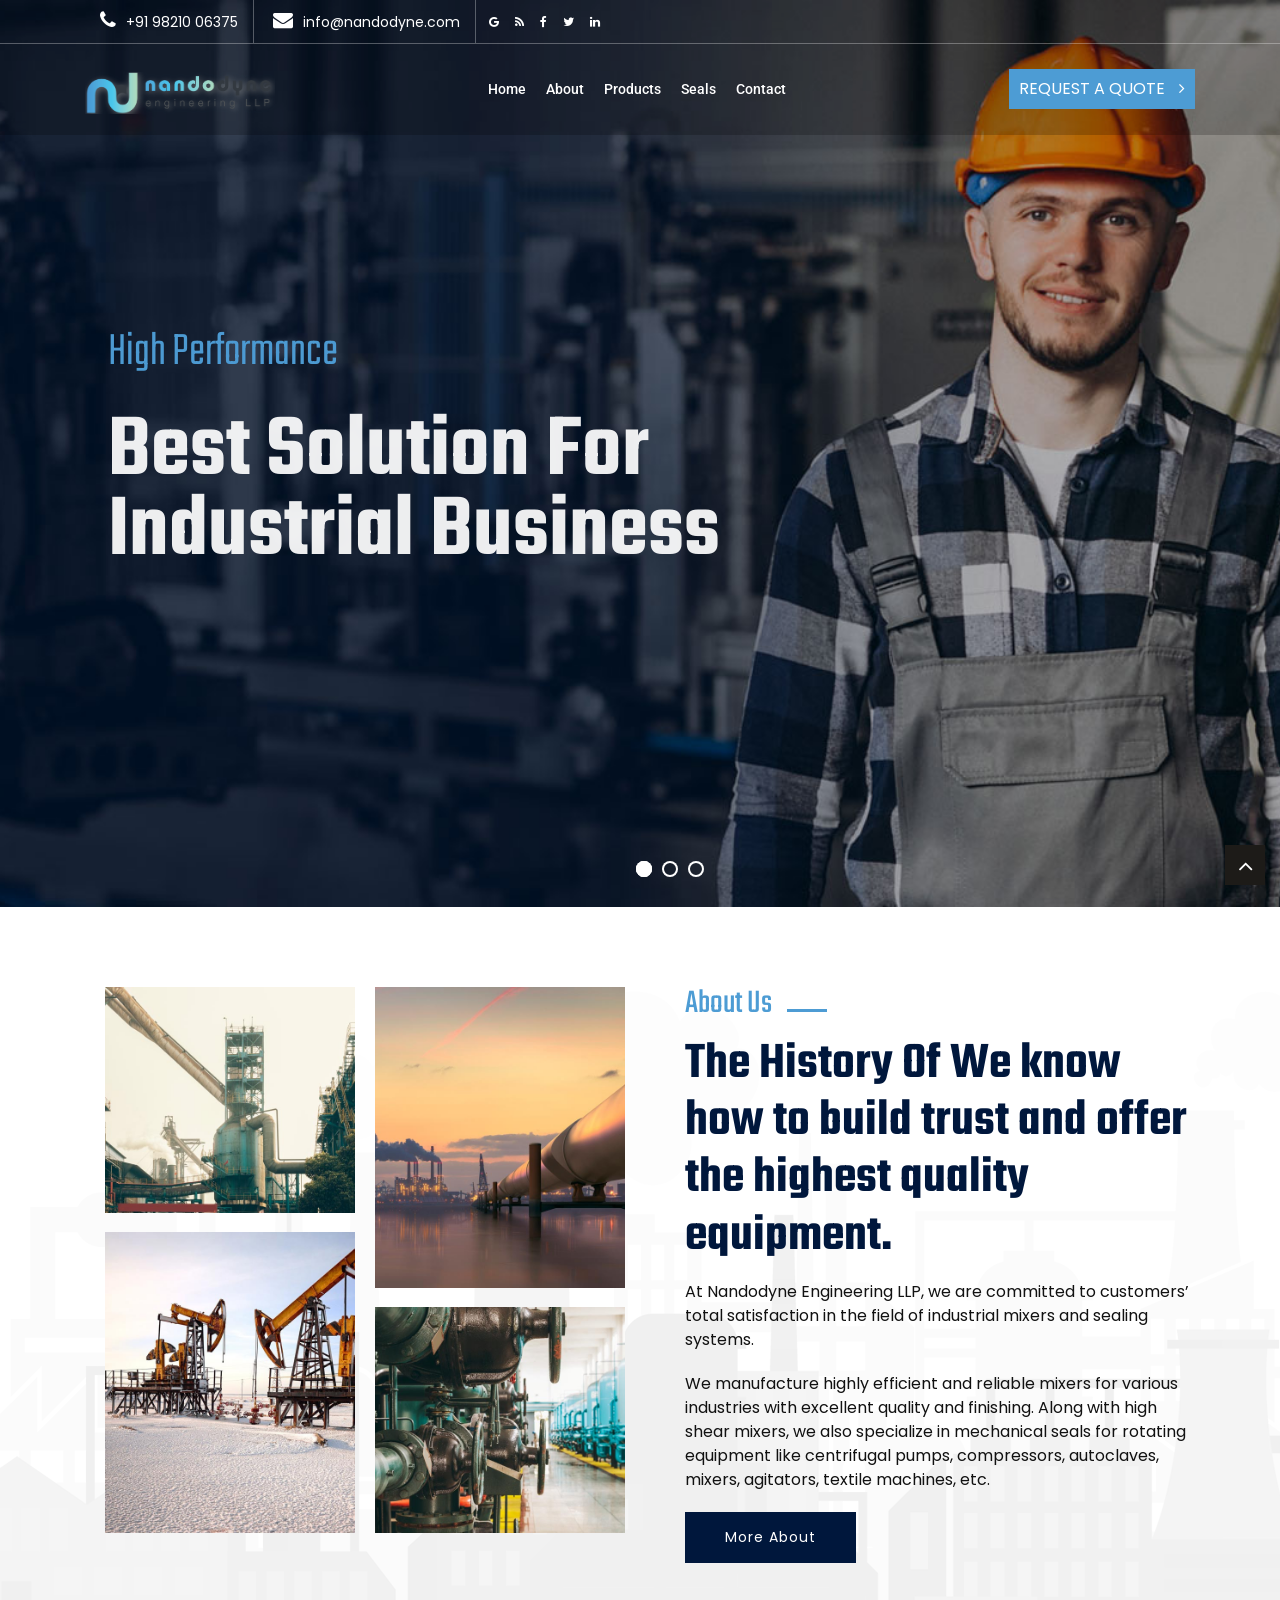
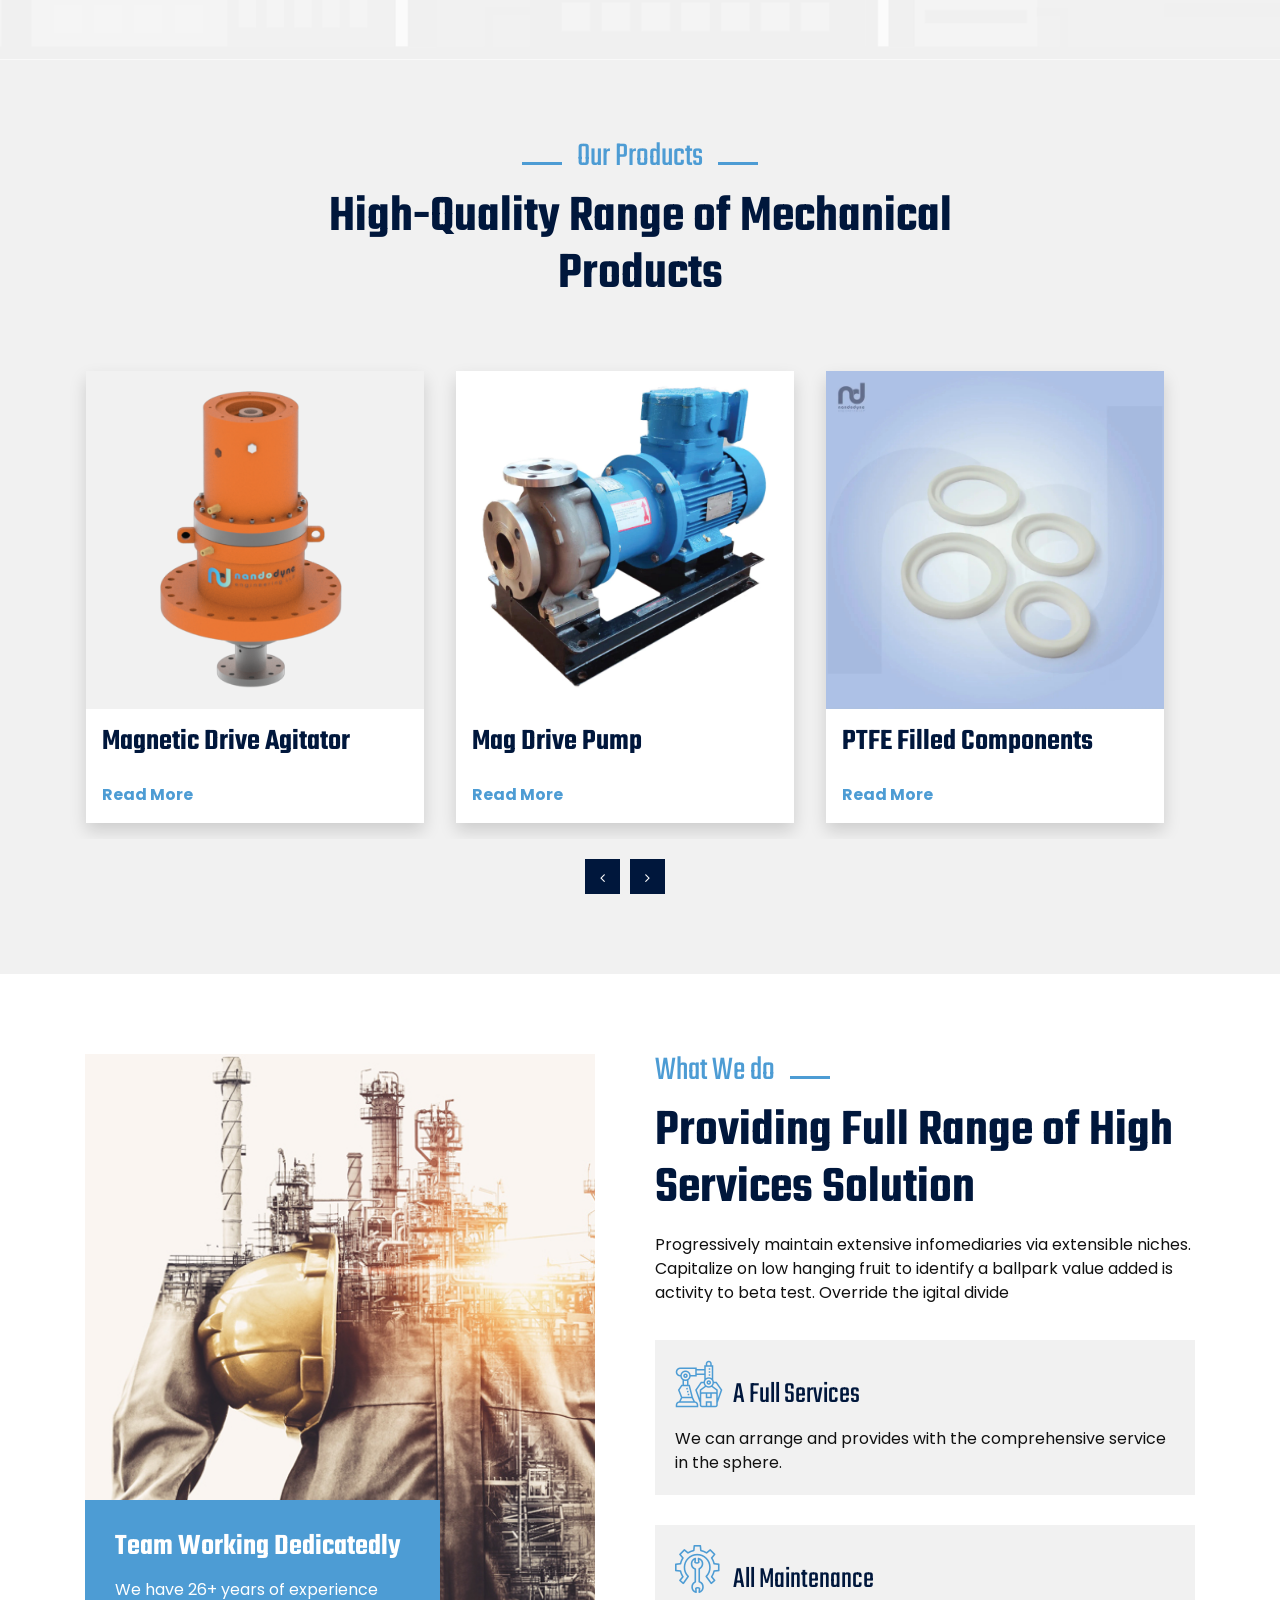
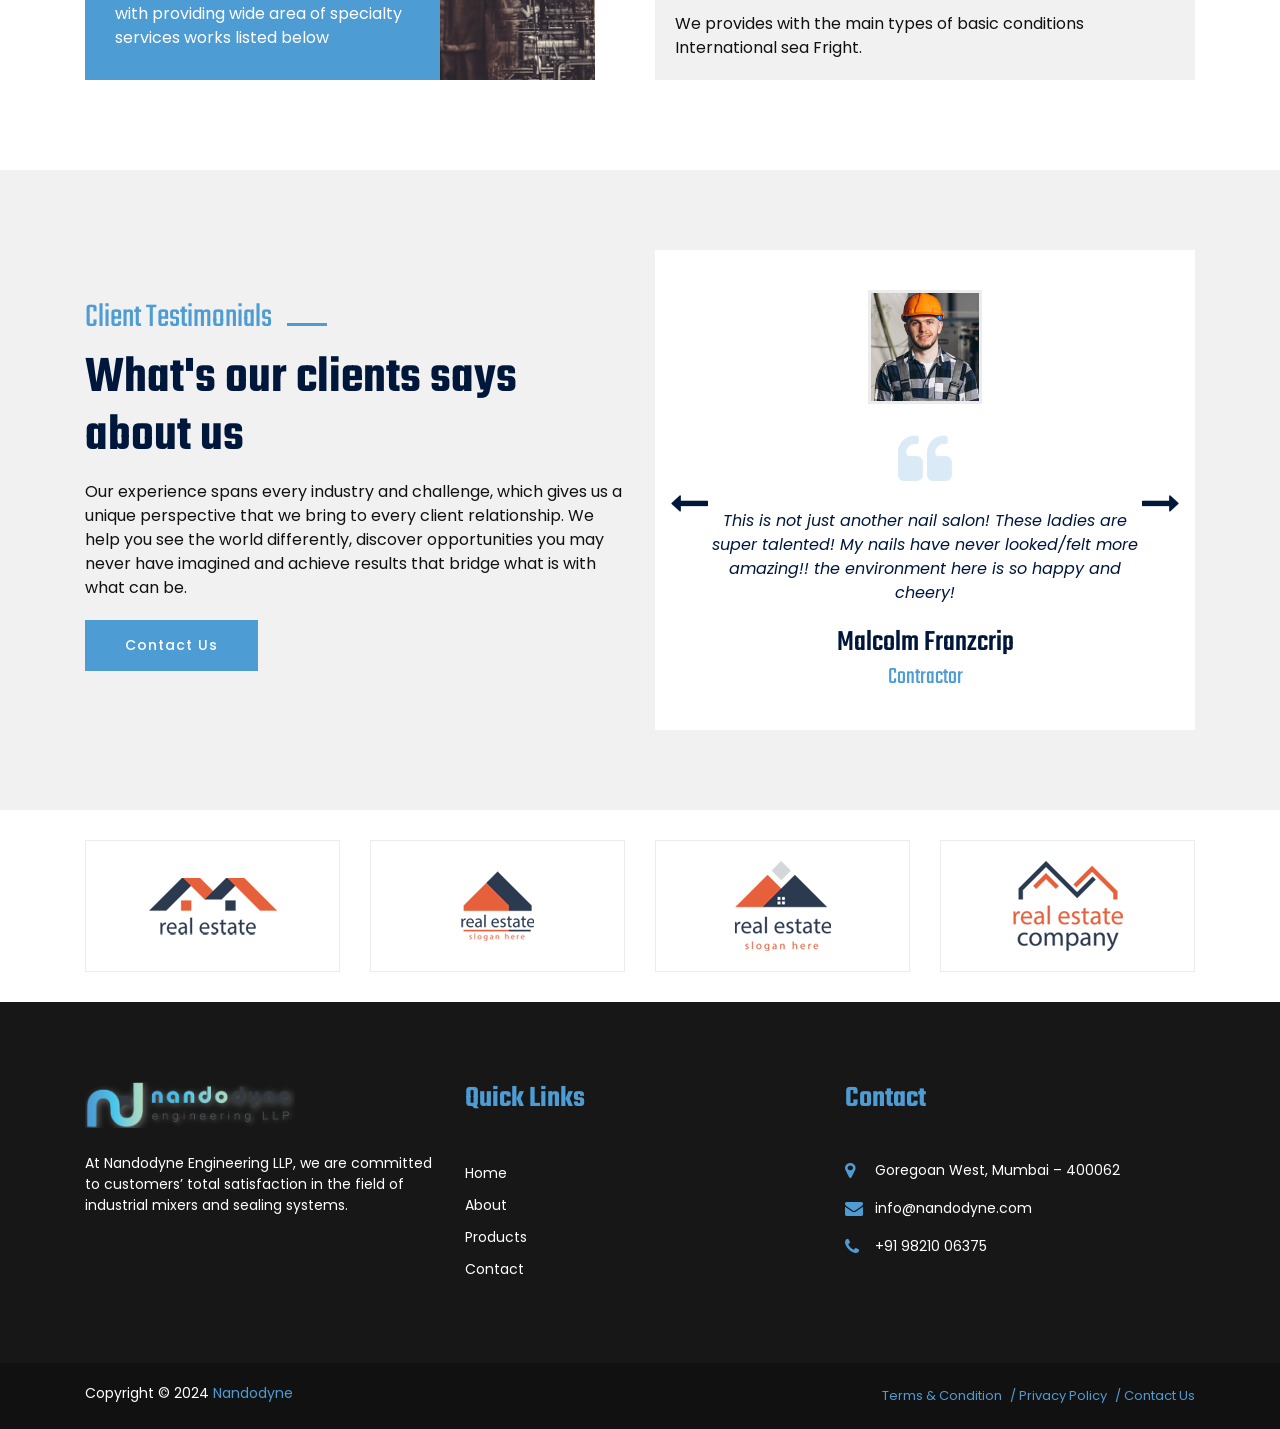
<file: main.html>
<!DOCTYPE html>
<html lang="en">
<head>
	<!-- META -->
    <meta charset="utf-8">
    <meta http-equiv="X-UA-Compatible" content="IE=edge">
    <meta name="keywords" content="" />
    <meta name="author" content="" />
    <meta name="robots" content="" />    
    <meta name="description" content="" />
    
    <!-- FAVICONS ICON -->
    <link rel="icon" href="images/favicon.html" type="image/x-icon" />
    <link rel="shortcut icon" type="image/x-icon" href="images/favicon.png" />
    
    <!-- PAGE TITLE HERE -->
    <title>Nandodyne</title>
    
    <!-- MOBILE SPECIFIC -->
    <meta name="viewport" content="width=device-width, initial-scale=1">

    
    <!-- BOOTSTRAP STYLE SHEET -->
    <link rel="stylesheet" type="text/css" href="css/bootstrap.min.css">
    <!-- FONTAWESOME STYLE SHEET -->
    <link rel="stylesheet" type="text/css" href="css/fontawesome/css/font-awesome.min.css" />

    <!-- OWL CAROUSEL STYLE SHEET -->
    <link rel="stylesheet" type="text/css" href="css/owl.carousel.min.css">
    <!-- BOOTSTRAP SLECT BOX STYLE SHEET  -->
    <link rel="stylesheet" type="text/css" href="css/bootstrap-select.min.css">    
    <!-- MAGNIFIC POPUP STYLE SHEET -->
    <link rel="stylesheet" type="text/css" href="css/magnific-popup.min.css">
    <!-- LOADER STYLE SHEET -->
    <link rel="stylesheet" type="text/css" href="css/loader.min.css">    
    <!-- MAIN STYLE SHEET -->
    <link rel="stylesheet" type="text/css" href="css/style.css">
        <!-- FLATICON STYLE SHEET -->
    <link rel="stylesheet" type="text/css" href="css/flaticon.min.css"> 
    
    <!-- IMAGE POPUP -->
    <link rel="stylesheet" type="text/css" href="css/lc_lightbox.css" />     
    
    <!-- THEME COLOR CHANGE STYLE SHEET -->
    <link rel="stylesheet" class="skin" type="text/css" href="css/skin/skin-1.css">
    <!-- SIDE SWITCHER STYLE SHEET -->
    <link rel="stylesheet" type="text/css" href="css/switcher.css">  
     
 
     <!-- REVOLUTION SLIDER CSS -->
    <link rel="stylesheet" type="text/css" href="plugins/revolution/revolution/css/settings.css">
    <!-- REVOLUTION NAVIGATION STYLE -->
    <link rel="stylesheet" type="text/css" href="plugins/revolution/revolution/css/navigation.css">
        
    <!-- GOOGLE FONTS -->
    <link href="https://fonts.googleapis.com/css?family=Teko:300,400,500,600,700&amp;display=swap" rel="stylesheet"> 
    <link href="https://fonts.googleapis.com/css?family=Poppins&amp;display=swap" rel="stylesheet">
    <link href="https://fonts.googleapis.com/css?family=Roboto:400,500,700,900&amp;display=swap" rel="stylesheet"> 

</head>

<body>

	<div class="page-wraper">
          	
        <!-- HEADER START -->
        <header class="site-header header-style-4 mobile-sider-drawer-menu">
      
            <div class="top-bar">
                <div class="container">

                        <div class="w-100 d-flex justify-content-start">
                            
                            
                            <div class="wt-topbar-right d-flex flex-wrap align-content-center">
                                <ul class="wt-topbar-info-2 e-p-bx text-white">
                                    <li><i class="fa fa-phone"></i>+91 98210 06375</li>
                                    <li><i class="fa fa-envelope"></i>info@nandodyne.com</li>
                                </ul> 
                
                                <ul class="social-icons">
                                    <li><a href="javascript:void(0);" class="fa fa-google"></a></li>
                                    <li><a href="javascript:void(0);" class="fa fa-rss"></a></li>
                                    <li><a href="javascript:void(0);" class="fa fa-facebook"></a></li>
                                    <li><a href="javascript:void(0);" class="fa fa-twitter"></a></li>
                                    <li><a href="javascript:void(0);" class="fa fa-linkedin"></a></li>
                                </ul> 
                                                                          
                            </div>
                        </div>

                </div>
            </div>  
                       
           <div class="sticky-header main-bar-wraper  navbar-expand-lg">
                <div class="main-bar">                       
                       <div class="container clearfix"> 
                       
                            <div class="logo-header">
                                <div class="logo-header-inner logo-header-one">
                                    <a href="index.html">
                                    <img src="images/logo.png" alt="" />
                                    </a>
                                </div>
                            </div>  
                            
                            <!-- NAV Toggle Button -->
                            <button id="mobile-side-drawer" data-target=".header-nav" data-toggle="collapse" type="button" class="navbar-toggler collapsed">
                                <span class="sr-only">Toggle navigation</span>
                                <span class="icon-bar icon-bar-first"></span>
                                <span class="icon-bar icon-bar-two"></span>
                                <span class="icon-bar icon-bar-three"></span>
                            </button> 
                                                       
                            <div class="extra-nav header-2-nav">
                                <div class="extra-cell">
                                                                 
                                    <div class="header-nav-request">
                                        <a href="#" class="contact-slide-show">Request a Quote <i class="fa fa-angle-right"></i></a>
                                    </div>
                                
                                </div>
                                 
                             </div>                                                                       

                             
                            <!-- MAIN Vav -->
                            <div class="nav-animation header-nav navbar-collapse collapse d-flex justify-content-center">
                        
                                <ul class=" nav navbar-nav">
                                    <li><a href="#">Home</a></li>
                                    
                                    <li><a href="#">About</a></li>                                    
                                    <li><a href="#">Products</a>
                                        <ul class="sub-menu">
                                            <li><a href="#">Magnetic Drive Agitator</a></li>                                        
                                            <li><a href="#">Magnetic Drive Coupling</a></li>
                                            <li><a href="#">Mag Drive Pump</a></li>
                                        </ul>  
                                    </li>
                                    <li><a href="#">Seals</a>
                                        <ul class="sub-menu">
                                            <li><a href="#">Agitator Seals</a></li>                                        
                                            <li><a href="#">Pusher / Pump Seals</a></li>
                                            <li><a href="#">PTFE Filled Components</a></li>
                                        </ul>  
                                    </li>                                                                                        
                                    <li><a href="#">Contact</a></li>                                                                

                               
                                </ul>
    
                            </div>
                        </div>    
                    </div>
                    
            </div>
            
        </header>
        <!-- HEADER END -->
        
        <!-- CONTENT START -->
        <div class="page-content">
        
           <!-- SLIDER START --> 
            <div class="slider-outer">
               
                <div id="welcome_wrapper" class="rev_slider_wrapper fullscreen-container" data-alias="goodnews-header" data-source="gallery" style="background:#eeeeee;padding:0px;">
                    <div id="welcome-8" class="rev_slider fullscreenbanner" style="display:none;" data-version="5.4.3.1">
                        <ul>	
                        
                            <!-- SLIDE 1 -->
                            <li data-index="rs-901" 
                            data-transition="fade" 
                            data-slotamount="default" 
                            data-hideafterloop="0" 
                            data-hideslideonmobile="off"  
                            data-easein="default" 
                            data-easeout="default" 
                            data-masterspeed="default"  
                            data-thumb="images/main-slider/slider1/slide1.jpg"  
                            data-rotate="0"  
                            data-fstransition="fade" 
                            data-fsmasterspeed="300" 
                            data-fsslotamount="7" 
                            data-saveperformance="off"  
                            data-title="Slide Title" 
                            data-param1="Additional Text" 
                            data-param2="" 
                            data-param3="" 
                            data-param4="" 
                            data-param5="" 
                            data-param6="" 
                            data-param7="" 
                            data-param8="" 
                            data-param9="" 
                            data-param10="" 
                            data-description="">
                                <!-- MAIN IMAGE -->
                                <img src="images/main-slider/slider1/slide1.jpg"  alt=""  data-lazyload="images/main-slider/slider1/slide1.jpg" data-bgposition="center center" 
                                data-bgfit="cover" data-bgparallax="4" class="rev-slidebg" data-no-retina>
                                <!-- LAYERS -->
                                
                                <!-- LAYER NR. 1 [ for overlay ] -->
                                <div class="tp-caption tp-shape tp-shapewrapper " 
                                id="slide-901-layer-0" 
                                data-x="['center','center','center','center']" data-hoffset="['0','0','0','0']" 
                                data-y="['middle','middle','middle','middle']" data-voffset="['0','0','0','0']" 
                                data-width="full"
                                data-height="full"
                                data-whitespace="nowrap"
                                data-type="shape" 
                                data-basealign="slide" 
                                data-responsive_offset="off" 
                                data-responsive="off"
                                data-frames='[
                                {"from":"opacity:0;","speed":1000,"to":"o:1;","delay":0,"ease":"Power4.easeOut"},
                                {"delay":"wait","speed":1000,"to":"opacity:0;","ease":"Power4.easeOut"}
                                ]'
                                data-textAlign="['left','left','left','left']"
                                data-paddingtop="[0,0,0,0]"
                                data-paddingright="[0,0,0,0]"
                                data-paddingbottom="[0,0,0,0]"
                                data-paddingleft="[0,0,0,0]"
                                
                                style="z-index: 1;background-color:rgba(0, 0, 0, 0);border-color:rgba(0, 0, 0, 0);border-width:0px;"> 
                                </div>
                               
                                <!-- LAYER NR. 2 [ Black Box ] -->
                                <div class="tp-caption    site-text-primary " 
                                id="slide-901-layer-2" 
                                data-x="['left','left','center','center']" data-hoffset="['50','50','0','0']" 
                                data-y="['middle','middle','middle','middle']" data-voffset="['-100','-100','-100','-30']"  
                                data-fontsize="['48','48','38','34']"
                                data-lineheight="['48','48','38','48']"
                                data-width="['700','700','96%','96%']"
                                data-height="none"
                                data-whitespace="normal"
                                data-type="text" 
                                data-responsive_offset="off" 
                                data-responsive="off"
                                data-frames='[
                                {"from":"y:100px(R);opacity:0;","speed":2000,"to":"o:1;","delay":500,"ease":"Power4.easeOut"},
                                {"delay":"wait","speed":1000,"to":"y:-50px;opacity:0;","ease":"Power2.easeInOut"}
                                ]'
                                data-textAlign="['left','left','center','center']"
                                data-paddingtop="[10,10,10,4]"
                                data-paddingright="[0,0,0,0]"
                                data-paddingbottom="[10,10,10,4]"
                                data-paddingleft="[0,0,0,0]"
                            
                                style="z-index: 13; 
                                white-space: normal; 
                                font-weight: 300;
                                font-family: 'Teko', sans-serif;">High Performance</div>
                                
                          
                                                            
                                <!-- LAYER NR. 3 [ for title ] -->
                                <div class="tp-caption  " 
                                id="slide-901-layer-3" 
                                data-x="['left','left','center','center']" data-hoffset="['50','50','0','0']" 
                                data-y="['middle','middle','middle','middle']" data-voffset="['30','30','30','50']"  
                                data-fontsize="['90','90','65','38']"
                                data-lineheight="['80','80','70','38']"
                                data-width="['700','700','600','96%']"
                                data-height="none"
                                data-whitespace="normal"
                                data-type="text" 
                                data-responsive_offset="off" 
                                data-responsive="off"
                                
                                data-frames='[
                                {"from":"y:100px(R);opacity:0;","speed":2000,"to":"o:1;","delay":1000,"ease":"Power4.easeOut"},
                                {"delay":"wait","speed":1000,"to":"y:-50px;opacity:0;","ease":"Power2.easeInOut"}
                                ]'
                                data-textAlign="['left','left','center','center']"
                                data-paddingtop="[5,5,5,5]"
                                data-paddingright="[0,0,0,0]"
                                data-paddingbottom="[0,0,0,0]"
                                data-paddingleft="[0,0,0,0]"
                            
                                style="z-index: 13; 
                                white-space: normal; 
                                font-weight: 600;
                                color:#fff;
                                border-width:0px; font-family: 'Teko', sans-serif;">Best Solution For Industrial Business</div>
                               
                            
                                <!-- LAYER NR. 5 [ for see all service botton ] -->
                                <div class="tp-caption " 	
                                id="slide-901-layer-5"						
                                data-x="['left','left','center','center']" data-hoffset="['50','50','0','0']" 
                                data-y="['middle','middle','middle','middle']" data-voffset="['170','170','170','150']"  
                                data-lineheight="['none','none','none','none']"
                                data-width="['300','300','300','300']"
                                data-height="none"
                                data-whitespace="normal"
                                
                                data-type="text" 
                                data-responsive_offset="off" 
                                data-responsive="off"
                                
                                data-frames='[ 
                                {"from":"y:100px(R);opacity:0;","speed":2000,"to":"o:1;","delay":2000,"ease":"Power4.easeOut"},
                                {"delay":"wait","speed":1000,"to":"y:-50px;opacity:0;","ease":"Power2.easeInOut"}
                                ]'
                                data-textAlign="['left','left','center','center']"
                                data-paddingtop="[0,0,0,0]"
                                data-paddingright="[0,0,0,0]"
                                data-paddingbottom="[0,0,0,0]"
                                data-paddingleft="[0,0,0,0]"
                                
                                style="z-index:13; text-transform:uppercase;">
                                <a href="javascript:void(0);" class="site-button site-btn-effect">Book Now</a>
                                </div>
   
                            </li>
                            
                            <!-- SLIDE 2 -->
                            <li data-index="rs-902" 
                            data-transition="fade" 
                            data-slotamount="default" 
                            data-hideafterloop="0" 
                            data-hideslideonmobile="off"  
                            data-easein="default" 
                            data-easeout="default" 
                            data-masterspeed="default"  
                            data-thumb="images/main-slider/slider1/slide2.jpg"  
                            data-rotate="0"  
                            data-fstransition="fade" 
                            data-fsmasterspeed="300" 
                            data-fsslotamount="7" 
                            data-saveperformance="off"  
                            data-title="Slide Title" 
                            data-param1="Additional Text" 
                            data-param2="" 
                            data-param3="" 
                            data-param4="" 
                            data-param5="" 
                            data-param6="" 
                            data-param7="" 
                            data-param8="" 
                            data-param9="" 
                            data-param10="" 
                            data-description="">
                                <!-- MAIN IMAGE -->
                                <img src="images/main-slider/slider1/slide2.jpg"  alt=""  data-lazyload="images/main-slider/slider1/slide2.jpg" data-bgposition="center center" 
                                data-bgfit="cover" data-bgparallax="4" class="rev-slidebg" data-no-retina>
                                <!-- LAYERS -->
                                
                                <!-- LAYER NR. 1 [ for overlay ] -->
                                <div class="tp-caption tp-shape tp-shapewrapper " 
                                id="slide-902-layer-0" 
                                data-x="['center','center','center','center']" data-hoffset="['0','0','0','0']" 
                                data-y="['middle','middle','middle','middle']" data-voffset="['0','0','0','0']" 
                                data-width="full"
                                data-height="full"
                                data-whitespace="nowrap"
                                data-type="shape" 
                                data-basealign="slide" 
                                data-responsive_offset="off" 
                                data-responsive="off"
                                data-frames='[
                                {"from":"opacity:0;","speed":1000,"to":"o:1;","delay":0,"ease":"Power4.easeOut"},
                                {"delay":"wait","speed":1000,"to":"opacity:0;","ease":"Power4.easeOut"}
                                ]'
                                data-textAlign="['left','left','left','left']"
                                data-paddingtop="[0,0,0,0]"
                                data-paddingright="[0,0,0,0]"
                                data-paddingbottom="[0,0,0,0]"
                                data-paddingleft="[0,0,0,0]"
                                
                                style="z-index: 1;background-color:rgba(0, 0, 0, 0);border-color:rgba(0, 0, 0, 0);border-width:0px;"> 
                                </div>
                               
                                <!-- LAYER NR. 2 [ Black Box ] -->
                                <div class="tp-caption    site-text-primary " 
                                id="slide-902-layer-2" 
                                data-x="['left','left','center','center']" data-hoffset="['50','50','0','0']" 
                                data-y="['middle','middle','middle','middle']" data-voffset="['-100','-100','-100','-30']"  
                                data-fontsize="['48','48','38','34']"
                                data-lineheight="['48','48','38','48']"
                                data-width="['700','700','96%','96%']"
                                data-height="none"
                                data-whitespace="normal"
                                data-type="text" 
                                data-responsive_offset="off" 
                                data-responsive="off"
                                data-frames='[
                                {"from":"y:100px(R);opacity:0;","speed":2000,"to":"o:1;","delay":500,"ease":"Power4.easeOut"},
                                {"delay":"wait","speed":1000,"to":"y:-50px;opacity:0;","ease":"Power2.easeInOut"}
                                ]'
                                data-textAlign="['left','left','center','center']"
                                data-paddingtop="[10,10,10,4]"
                                data-paddingright="[0,0,0,0]"
                                data-paddingbottom="[10,10,10,4]"
                                data-paddingleft="[0,0,0,0]"
                            
                                style="z-index: 13; 
                                white-space: normal; 
                                font-weight: 300;
                                font-family: 'Teko', sans-serif;">High Performance</div>
                                
                          
                                                            
                                <!-- LAYER NR. 3 [ for title ] -->
                                <div class="tp-caption  " 
                                id="slide-902-layer-3" 
                                data-x="['left','left','center','center']" data-hoffset="['50','50','0','0']" 
                                data-y="['middle','middle','middle','middle']" data-voffset="['30','30','30','50']"  
                                data-fontsize="['90','90','65','38']"
                                data-lineheight="['80','80','70','38']"
                                data-width="['700','700','600','96%']"
                                data-height="none"
                                data-whitespace="normal"
                                data-type="text" 
                                data-responsive_offset="off" 
                                data-responsive="off"
                                
                                data-frames='[
                                {"from":"y:100px(R);opacity:0;","speed":2000,"to":"o:1;","delay":1000,"ease":"Power4.easeOut"},
                                {"delay":"wait","speed":1000,"to":"y:-50px;opacity:0;","ease":"Power2.easeInOut"}
                                ]'
                                data-textAlign="['left','left','center','center']"
                                data-paddingtop="[5,5,5,5]"
                                data-paddingright="[0,0,0,0]"
                                data-paddingbottom="[0,0,0,0]"
                                data-paddingleft="[0,0,0,0]"
                            
                                style="z-index: 13; 
                                white-space: normal; 
                                font-weight: 600;
                                color:#fff;
                                border-width:0px; font-family: 'Teko', sans-serif;">Best Solution For Industrial Business</div>
                               
                            
                                <!-- LAYER NR. 5 [ for see all service botton ] -->
                                <div class="tp-caption " 	
                                id="slide-902-layer-5"						
                                data-x="['left','left','center','center']" data-hoffset="['50','50','0','0']" 
                                data-y="['middle','middle','middle','middle']" data-voffset="['170','170','170','150']"  
                                data-lineheight="['none','none','none','none']"
                                data-width="['300','300','300','300']"
                                data-height="none"
                                data-whitespace="normal"
                                
                                data-type="text" 
                                data-responsive_offset="off" 
                                data-responsive="off"
                                
                                data-frames='[ 
                                {"from":"y:100px(R);opacity:0;","speed":2000,"to":"o:1;","delay":2000,"ease":"Power4.easeOut"},
                                {"delay":"wait","speed":1000,"to":"y:-50px;opacity:0;","ease":"Power2.easeInOut"}
                                ]'
                                data-textAlign="['left','left','center','center']"
                                data-paddingtop="[0,0,0,0]"
                                data-paddingright="[0,0,0,0]"
                                data-paddingbottom="[0,0,0,0]"
                                data-paddingleft="[0,0,0,0]"
                                
                                style="z-index:13; text-transform:uppercase;">
                                <a href="javascript:void(0);" class="site-button site-btn-effect">Book Now</a>
                                </div>
   
                            </li>                            
                            
                            
                            <!-- SLIDE 3 -->
                            <li data-index="rs-903" 
                            data-transition="fade" 
                            data-slotamount="default" 
                            data-hideafterloop="0" 
                            data-hideslideonmobile="off"  
                            data-easein="default" 
                            data-easeout="default" 
                            data-masterspeed="default"  
                            data-thumb="images/main-slider/slider1/slide3.jpg"  
                            data-rotate="0"  
                            data-fstransition="fade" 
                            data-fsmasterspeed="300" 
                            data-fsslotamount="7" 
                            data-saveperformance="off"  
                            data-title="Slide Title" 
                            data-param1="Additional Text" 
                            data-param2="" 
                            data-param3="" 
                            data-param4="" 
                            data-param5="" 
                            data-param6="" 
                            data-param7="" 
                            data-param8="" 
                            data-param9="" 
                            data-param10="" 
                            data-description="">
                                <!-- MAIN IMAGE -->
                                <img src="images/main-slider/slider1/slide3.jpg"  alt=""  data-lazyload="images/main-slider/slider1/slide3.jpg" data-bgposition="center center" 
                                data-bgfit="cover" data-bgparallax="4" class="rev-slidebg" data-no-retina>
                                <!-- LAYERS -->
                                
                                <!-- LAYER NR. 1 [ for overlay ] -->
                                <div class="tp-caption tp-shape tp-shapewrapper " 
                                id="slide-903-layer-0" 
                                data-x="['center','center','center','center']" data-hoffset="['0','0','0','0']" 
                                data-y="['middle','middle','middle','middle']" data-voffset="['0','0','0','0']" 
                                data-width="full"
                                data-height="full"
                                data-whitespace="nowrap"
                                data-type="shape" 
                                data-basealign="slide" 
                                data-responsive_offset="off" 
                                data-responsive="off"
                                data-frames='[
                                {"from":"opacity:0;","speed":1000,"to":"o:1;","delay":0,"ease":"Power4.easeOut"},
                                {"delay":"wait","speed":1000,"to":"opacity:0;","ease":"Power4.easeOut"}
                                ]'
                                data-textAlign="['left','left','left','left']"
                                data-paddingtop="[0,0,0,0]"
                                data-paddingright="[0,0,0,0]"
                                data-paddingbottom="[0,0,0,0]"
                                data-paddingleft="[0,0,0,0]"
                                
                                style="z-index: 1;background-color:rgba(0, 0, 0, 0);border-color:rgba(0, 0, 0, 0);border-width:0px;"> 
                                </div>
                               
                                <!-- LAYER NR. 2 [ Black Box ] -->
                                <div class="tp-caption    site-text-primary " 
                                id="slide-903-layer-2" 
                                data-x="['left','left','center','center']" data-hoffset="['50','50','0','0']" 
                                data-y="['middle','middle','middle','middle']" data-voffset="['-100','-100','-100','-30']"  
                                data-fontsize="['48','48','38','34']"
                                data-lineheight="['48','48','38','48']"
                                data-width="['700','700','96%','96%']"
                                data-height="none"
                                data-whitespace="normal"
                                data-type="text" 
                                data-responsive_offset="off" 
                                data-responsive="off"
                                data-frames='[
                                {"from":"y:100px(R);opacity:0;","speed":2000,"to":"o:1;","delay":500,"ease":"Power4.easeOut"},
                                {"delay":"wait","speed":1000,"to":"y:-50px;opacity:0;","ease":"Power2.easeInOut"}
                                ]'
                                data-textAlign="['left','left','center','center']"
                                data-paddingtop="[10,10,10,4]"
                                data-paddingright="[0,0,0,0]"
                                data-paddingbottom="[10,10,10,4]"
                                data-paddingleft="[0,0,0,0]"
                            
                                style="z-index: 13; 
                                white-space: normal; 
                                font-weight: 300;
                                font-family: 'Teko', sans-serif;">High Performance</div>
                                
                          
                                                            
                                <!-- LAYER NR. 3 [ for title ] -->
                                <div class="tp-caption  " 
                                id="slide-903-layer-3" 
                                data-x="['left','left','center','center']" data-hoffset="['50','50','0','0']" 
                                data-y="['middle','middle','middle','middle']" data-voffset="['30','30','30','50']"  
                                data-fontsize="['90','90','65','38']"
                                data-lineheight="['80','80','70','38']"
                                data-width="['700','700','600','96%']"
                                data-height="none"
                                data-whitespace="normal"
                                data-type="text" 
                                data-responsive_offset="off" 
                                data-responsive="off"
                                
                                data-frames='[
                                {"from":"y:100px(R);opacity:0;","speed":2000,"to":"o:1;","delay":1000,"ease":"Power4.easeOut"},
                                {"delay":"wait","speed":1000,"to":"y:-50px;opacity:0;","ease":"Power2.easeInOut"}
                                ]'
                                data-textAlign="['left','left','center','center']"
                                data-paddingtop="[5,5,5,5]"
                                data-paddingright="[0,0,0,0]"
                                data-paddingbottom="[0,0,0,0]"
                                data-paddingleft="[0,0,0,0]"
                            
                                style="z-index: 13; 
                                white-space: normal; 
                                font-weight: 600;
                                color:#fff;
                                border-width:0px; font-family: 'Teko', sans-serif;">The quantity has a quality all its own.</div>
                               
                            
                                <!-- LAYER NR. 5 [ for see all service botton ] -->
                                <div class="tp-caption " 	
                                id="slide-903-layer-5"						
                                data-x="['left','left','center','center']" data-hoffset="['50','50','0','0']" 
                                data-y="['middle','middle','middle','middle']" data-voffset="['170','170','170','150']"  
                                data-lineheight="['none','none','none','none']"
                                data-width="['300','300','300','300']"
                                data-height="none"
                                data-whitespace="normal"
                                
                                data-type="text" 
                                data-responsive_offset="off" 
                                data-responsive="off"
                                
                                data-frames='[ 
                                {"from":"y:100px(R);opacity:0;","speed":2000,"to":"o:1;","delay":2000,"ease":"Power4.easeOut"},
                                {"delay":"wait","speed":1000,"to":"y:-50px;opacity:0;","ease":"Power2.easeInOut"}
                                ]'
                                data-textAlign="['left','left','center','center']"
                                data-paddingtop="[0,0,0,0]"
                                data-paddingright="[0,0,0,0]"
                                data-paddingbottom="[0,0,0,0]"
                                data-paddingleft="[0,0,0,0]"
                                
                                style="z-index:13; text-transform:uppercase;">
                                <a href="javascript:void(0);" class="site-button site-btn-effect">Book Now</a>
                                </div>
   
                            </li>                                  

                                                                                    
                             
                        </ul>
                        <div class="tp-bannertimer tp-bottom" style="visibility: hidden !important;"></div>	
                    </div>
                </div>
         
            </div>
            <!-- SLIDER END -->

            <!-- WHAT WE DO SECTION START -->
            <div class="section-full p-t80 p-b50 bg-white bg-bottom-center bg-repeat-x" style="background-image:url(images/oil-gas/bg-1.png)">
            	
                <div class="container">                      
                    <div class="section-content">
                        <div class="row d-flex justify-content-center flex-wrap">
                            <div class="col-lg-6 col-md-12 m-b30">

                            	<div class="arc-home-about-right masonry-wrap">
                                	<div class="row">
                                    	<div class="col-md-6 col-sm-6 masonry-item">
                                        	<div class="arc-about-year text-uppercase text-right m-b20">
                                            	<div class="arc-about-year-pic">
                                            		<img src="images/oil-gas/s-1.jpg" alt="">
                                                </div>
                                            </div>
                                        </div>
                          
                                    	<div class="col-md-6 col-sm-6 masonry-item">
                                        	<div class="wt-media m-b20  img-reflection">
                                            	<img src="images/oil-gas/l-2.jpg" alt="">
                                            </div>
                                        </div>
              
                                    	<div class="col-md-6 col-sm-6 masonry-item">
                                        	<div class="wt-media m-b20  img-reflection">
                                            	<img src="images/oil-gas/l-1.jpg" alt="">
                                            </div>
                                        </div>
                     
                                    	<div class="col-md-6 col-sm-6 masonry-item">
                                        	<div class="wt-media m-b20  img-reflection">
                                            	<img src="images/oil-gas/s-3.jpg" alt="">
                                            </div>
                                        </div>
                                                                                                                                    
                                    </div>		
                                </div>

                            </div> 
                                               
                            <div class="col-lg-6 col-md-12 m-b40">
                                <div class="whatWedo-info-section">
                                    <!-- TITLE START-->
                                    <div class="left wt-small-separator-outer">
                                        <div class="wt-small-separator site-text-primary">
                                            <div  class="sep-leaf-left"></div>
                                            <div>About Us</div>
                                            <div  class="sep-leaf-right"></div>
                                        </div>
                                        <h2>The History Of
                                            We know how to build trust and offer the highest quality equipment.</h2>
                                        <p>At Nandodyne Engineering LLP, we are committed to customers’ total satisfaction in the field of industrial mixers and sealing systems.</p>
                                        <p>We manufacture highly efficient and reliable mixers for various industries with excellent quality and finishing. Along with high shear mixers, we also specialize in mechanical seals for rotating equipment like centrifugal pumps, compressors, autoclaves, mixers, agitators, textile machines, etc.</p>
                                        
                                    </div>
                                    <!-- TITLE END-->
                                    
									<div class="welcom-to-section-bottom d-flex justify-content-between">
                                        <div class="welcom-btn-position"><a href="#" class="site-button-secondry site-btn-effect">More About</a></div>
                                    </div>                                    
                                                                        
                                </div>                        
                            </div> 
                        
    
                        </div>
                    </div>                                        
				</div>
                
                
            </div>   
            <!-- WHAT WE DO SECTION END -->   
            
             <!-- SERVICE SECTION START -->
            <div class="section-full p-t80 p-b80 bg-gray-light">
                    <div class="container">
                        <!-- TITLE START-->
                        <div class="section-head center wt-small-separator-outer text-center">
                            <div class="wt-small-separator site-text-primary">
                                <div  class="sep-leaf-left"></div>
                                <div>Our Products</div>
                                <div  class="sep-leaf-right"></div>
                            </div>
                            <h2>High-Quality Range of Mechanical Products</h2>
                        </div>
                        <!-- TITLE END--> 

                        <!-- BLOG SECTION START -->
                        <div class="section-content">
                            <div class="row owl-carousel custom-product">

                                <div class="shadow my-2 mb-3 mx-3">
                                    <!--Block one-->
                                    <div class="blog-post date-style-3">
                                        <div class="wt-post-media wt-img-effect zoom">
                                            <a href="javascript:;"><img src="images/nando/agitator.png" alt=""></a>
                                        </div>
                                        <div class="wt-post-info px-3 py-3 bg-white">
                                            <div class="wt-post-title ">
                                                <h3 class="post-title">Magnetic Drive Agitator</h3>
                                            </div>
                                            <div class="wt-post-readmore ">
                                                <a href="javascript:void(0);" class="site-button-link black">Read More</a>
                                            </div>                                        
                                        </div>                                
                                    </div>
                                </div>
                                
                                <div class="shadow my-2 mb-3 mx-3">
                                    <!--Block two-->
                                    <div class="blog-post date-style-3">
                                        <div class="wt-post-media wt-img-effect zoom">
                                            <a href="javascript:;"><img src="images/nando/pump.webp" alt=""></a>
                                        </div>
                                        <div class="wt-post-info px-3 py-3 bg-white">
                                            <div class="wt-post-title ">
                                                <h3 class="post-title">Mag Drive Pump</h3>
                                            </div>
                                            <div class="wt-post-readmore ">
                                                <a href="javascript:void(0);" class="site-button-link black">Read More</a>
                                            </div>                                        
                                        </div>                                
                                    </div>
                                </div>
                                
                                <div class="shadow my-2 mb-3 mx-3">
                                    <!--Block three-->
                                    <div class="blog-post date-style-3">
                                        <div class="wt-post-media wt-img-effect zoom">
                                            <a href="javascript:;"><img src="images/nando/filled.jpg" alt=""></a>
                                        </div>
                                        <div class="wt-post-info px-3 py-3 bg-white">
                                            <div class="wt-post-title ">
                                                <h3 class="post-title">PTFE Filled Components</h3>
                                            </div>
                                            <div class="wt-post-readmore ">
                                                <a href="javascript:void(0);" class="site-button-link black">Read More</a>
                                            </div>
                                        </div>                                
                                    </div> 
                                </div>    

                                <div class="shadow my-2 mb-3 mx-3">
                                    <!--Block three-->
                                    <div class="blog-post date-style-3">
                                        <div class="wt-post-media wt-img-effect zoom">
                                            <a href="javascript:;"><img src="images/nando/pumper.jpg" alt=""></a>
                                        </div>
                                        <div class="wt-post-info px-3 py-3 bg-white">
                                            <div class="wt-post-title ">
                                                <h3 class="post-title">Pusher / Pump Seals</h3>
                                            </div>
                                            <div class="wt-post-readmore ">
                                                <a href="javascript:void(0);" class="site-button-link black">Read More</a>
                                            </div>
                                        </div>                                
                                    </div> 
                                </div>      

                                <div class="shadow my-2 mb-3 mx-3">
                                    <!--Block three-->
                                    <div class="blog-post date-style-3">
                                        <div class="wt-post-media wt-img-effect zoom">
                                            <a href="javascript:;"><img src="images/nando/teflon.jpg" alt=""></a>
                                        </div>
                                        <div class="wt-post-info px-3 py-3 bg-white">
                                            <div class="wt-post-title ">
                                                <h3 class="post-title">Teflon Bellow Seals</h3>
                                            </div>
                                            <div class="wt-post-readmore ">
                                                <a href="javascript:void(0);" class="site-button-link black">Read More</a>
                                            </div>
                                        </div>                                
                                    </div> 
                                </div>                                                        
                                                            
                            </div>
                        </div>
                        
                   </div>
            </div>
            <!-- PROJECTS SECTION  SECTION END --> 
            
			<!-- WHAT WE DO SECTION START -->
            <div class="section-full p-t80 p-b50 bg-white what-we-do-section2-new">
            	
                <div class="container">                      
                    <div class="section-content what-we-do-content-new">
                        <div class="row d-flex justify-content-center flex-wrap">
                            <div class="col-lg-6 col-md-12 m-b30">
                                <div class="whatWedo-media-section-new">
                                    <div class="wt-media">
                                        <img src="images/new-index/what-we_2/pic1.jpg" alt="">
                                    </div>
                                    <div class="whatWedo-media-content-new text-white">
                                    	<div class="whatWedo-media-inner-new site-bg-primary">
                                            <h3>Team Working Dedicatedly</h3>
                                            <p>We have 26+ years of experience with providing wide area of specialty services works listed below</p>
                                        </div>
                                    </div>
                                </div>
                            </div> 
                                               
                            <div class="col-lg-6 col-md-12 m-b40">
                                <div class="whatWedo-info-section-new">
                                    <!-- TITLE START-->
                                    <div class="left wt-small-separator-outer">
                                        <div class="wt-small-separator site-text-primary">
                                            <div  class="sep-leaf-left"></div>
                                            <div>What We do</div>
                                            <div  class="sep-leaf-right"></div>
                                        </div>
                                        <h2>Providing Full Range of High Services Solution</h2>
                                        <p>Progressively maintain extensive infomediaries via extensible niches. Capitalize on low hanging fruit to identify a ballpark value added is activity to beta test. Override the igital divide</p>
                                        
                                    </div>
                                    <!-- TITLE END-->
                                    <div class="wt-icon-card-outer-new">
                                    <div class="wt-icon-card-new bg-gray-light">
                                    	<div class="wt-card-header-new"><i class="flaticon-robotic-arm site-text-primary"></i><span class="title-style-2 site-text-secondry">A Full Services</span></div>
                                        <div class="wt-card-content-new"><p>We can arrange and provides with the comprehensive service in the sphere.</p></div>
                                    </div>
                                    
                                    <div class="wt-icon-card-new bg-gray-light">
                                    	<div class="wt-card-header-new"><i class="flaticon-repair  site-text-primary"></i><span class="title-style-2 site-text-secondry">All Maintenance</span></div>
                                        <div class="wt-card-content-new"><p>We provides with the main types of basic conditions International sea Fright.</p></div>
                                    </div>
                                    </div>
                                                                        
                                </div>                        
                            </div> 
                        
    
                        </div>
                    </div>                                        
				</div>
                
            </div>   
            <!-- WHAT WE DO SECTION END -->          
            
 			<!-- TESTIMONIAL SECTION START -->
            <div class="section-full  p-t80 p-b50 testimonial-4-outer bg-gray-light">
                <div class="container">
                    <div class="row justify-content-center">
                        <div class="col-lg-6 col-md-12 m-b30 d-flex align-items-center" >
                        	<div class="testimonial-4-left-section">
                                <!-- TITLE START-->
                                <div class="left wt-small-separator-outer">
                                    <div class="wt-small-separator site-text-primary">
                                        <div  class="sep-leaf-left"></div>
                                        <div>Client Testimonials</div>
                                        <div  class="sep-leaf-right"></div>
                                    </div>
                                    <h2>What's our clients says about us</h2>
                                    <p>Our experience spans every industry and challenge, which gives us a unique perspective that we bring to every client relationship. We help you see the world differently, discover opportunities you may never have imagined and achieve results that bridge what is with what can be.</p>
                                    <a href="javascript:void(0);" class="site-button site-btn-effect">Contact Us</a>
                                </div>
                                <!-- TITLE END--> 
                            </div>                       
                        </div>
                        <div class="col-lg-6 col-md-12 m-b30">
                        	<div class="testimonial-4-content-outer">
                                <div class="testimonial-4-content owl-carousel  owl-btn-vertical-center long-arrow-next-prev">
                                    <div class="item">
                                        <div class="testimonial-4 bg-white">
                                            <div class="testimonial-content">
                                                <div class="testimonial-pic-block"> 
                                                    <div class="testimonial-pic">
                                                        <img src="images/testimonials/pic1.jpg" alt="">
                                                    </div>
                                                </div>                                            
                                                <div class="testimonial-text">
                                                    <i class="fa fa-quote-left"></i>
                                                    <p>This is not just another nail salon! These ladies are super talented! My nails have never looked/felt more amazing!! the environment here is so happy and cheery!</p>
                                                </div>
                                                <div class="testimonial-detail clearfix">
                                                    <div class="testimonial-info">
                                                        <span class="testimonial-name  title-style-2 site-text-secondry">Malcolm Franzcrip</span>
                                                        <span class="testimonial-position title-style-2 site-text-primary">Contractor</span>
                                                    </div>
                                                </div>
                                            </div>
                                        </div>
                                    </div>
                                    
                                    <div class="item">
                                        <div class="testimonial-4 bg-white">
                                            <div class="testimonial-content">
                                                <div class="testimonial-pic-block"> 
                                                    <div class="testimonial-pic">
                                                        <img src="images/testimonials/pic2.jpg" alt="">
                                                    </div>
                                                </div>                                            
                                                <div class="testimonial-text">
                                                    <i class="fa fa-quote-left"></i>
                                                    <p>This is not just another nail salon! These ladies are super talented! My nails have never looked/felt more amazing!! the environment here is so happy and cheery!</p>
                                                </div>
                                                <div class="testimonial-detail clearfix">
                                                    <div class="testimonial-info">
                                                        <span class="testimonial-name  title-style-2 site-text-secondry">Malcolm Franzcrip</span>
                                                        <span class="testimonial-position title-style-2 site-text-primary">Contractor</span>
                                                    </div>
                                                </div>
                                            </div>
                                        </div>
                                    </div>
                                    
                                    <div class="item">
                                        <div class="testimonial-4 bg-white">
                                            <div class="testimonial-content">
                                                <div class="testimonial-pic-block"> 
                                                    <div class="testimonial-pic">
                                                        <img src="images/testimonials/pic3.jpg" alt="">
                                                    </div>
                                                </div>                                            
                                                <div class="testimonial-text">
                                                    <i class="fa fa-quote-left"></i>
                                                    <p>This is not just another nail salon! These ladies are super talented! My nails have never looked/felt more amazing!! the environment here is so happy and cheery!</p>
                                                </div>
                                                <div class="testimonial-detail clearfix">
                                                    <div class="testimonial-info">
                                                        <span class="testimonial-name  title-style-2 site-text-secondry">Malcolm Franzcrip</span>
                                                        <span class="testimonial-position title-style-2 site-text-primary">Contractor</span>
                                                    </div>
                                                </div>
                                            </div>
                                        </div>
                                    </div>                                                                        
                                </div>
                            </div>                     
                        </div>
                   </div>
				</div>
            </div>
            <!-- TESTIMONIAL SECTION END -->                                                             
       
            <!-- CLIENT LOGO SECTION START -->
            <div class="section-full bg-white">
                <div class="container">
                    <div class="section-content">
                    
                        <!-- TESTIMONIAL 4 START ON BACKGROUND -->   
                        <div class="section-content">
                             <div class="section-content p-tb30 owl-btn-vertical-center">
                                <div class="owl-carousel home-client-carousel-2">
                                
                                    <div class="item">
                                        <div class="ow-client-logo">
                                            <div class="client-logo client-logo-media">
                                            <a href="javascript:void(0);"><img src="images/client-logo/w1.png" alt=""></a></div>
                                        </div>
                                    </div>
                                    
                                    <div class="item">
                                        <div class="ow-client-logo">
                                            <div class="client-logo client-logo-media">
                                            <a href="javascript:void(0);"><img src="images/client-logo/w2.png" alt=""></a></div>
                                        </div>
                                    </div>
                                    
                                    <div class="item">
                                        <div class="ow-client-logo">
                                            <div class="client-logo client-logo-media">
                                            <a href="javascript:void(0);"><img src="images/client-logo/w3.png" alt=""></a></div>
                                        </div>
                                    </div>
                                    
                                    <div class="item">
                                        <div class="ow-client-logo">
                                            <div class="client-logo client-logo-media">
                                            <a href="javascript:void(0);"><img src="images/client-logo/w4.png" alt=""></a></div>
                                        </div>
                                    </div>
                                    
                                    <div class="item">
                                        <div class="ow-client-logo">
                                            <div class="client-logo client-logo-media">
                                            <a href="javascript:void(0);"><img src="images/client-logo/w5.png" alt=""></a></div>
                                        </div>
                                    </div>
                                    
                                    <div class="item">
                                        <div class="ow-client-logo">
                                            <div class="client-logo client-logo-media">
                                            <a href="javascript:void(0);"><img src="images/client-logo/w6.png" alt=""></a></div>
                                        </div>
                                    </div>
                                    
                                    <div class="item">
                                        <div class="ow-client-logo">
                                            <div class="client-logo client-logo-media">
                                            <a href="javascript:void(0);"><img src="images/client-logo/w1.png" alt=""></a></div>
                                        </div>
                                    </div>
                                    
                                    <div class="item">
                                        <div class="ow-client-logo">
                                            <div class="client-logo client-logo-media">
                                            <a href="javascript:void(0);"><img src="images/client-logo/w2.png" alt=""></a></div>
                                        </div>
                                    </div>
                                    
                                    <div class="item">
                                        <div class="ow-client-logo">
                                            <div class="client-logo client-logo-media">
                                            <a href="javascript:void(0);"><img src="images/client-logo/w3.png" alt=""></a></div>
                                        </div>
                                    </div>
                                    
                                    <div class="item">
                                        <div class="ow-client-logo">
                                            <div class="client-logo client-logo-media">
                                            <a href="javascript:void(0);"><img src="images/client-logo/w4.png" alt=""></a></div>
                                        </div>
                                    </div>
                                    
                                    <div class="item">
                                        <div class="ow-client-logo">
                                            <div class="client-logo client-logo-media">
                                            <a href="javascript:void(0);"><img src="images/client-logo/w5.png" alt=""></a></div>
                                        </div>
                                    </div>
                                    
                                    <div class="item">
                                        <div class="ow-client-logo">
                                            <div class="client-logo client-logo-media">
                                            <a href="javascript:void(0);"><img src="images/client-logo/w6.png" alt=""></a></div>
                                        </div>
                                    </div>  
                                    
                                    <div class="item">
                                        <div class="ow-client-logo">
                                            <div class="client-logo client-logo-media">
                                            <a href="javascript:void(0);"><img src="images/client-logo/w1.png" alt=""></a></div>
                                        </div>
                                    </div>
                                    
                                    <div class="item">
                                        <div class="ow-client-logo">
                                            <div class="client-logo client-logo-media">
                                            <a href="javascript:void(0);"><img src="images/client-logo/w2.png" alt=""></a></div>
                                        </div>
                                    </div>
                                    
                                    <div class="item">
                                        <div class="ow-client-logo">
                                            <div class="client-logo client-logo-media">
                                            <a href="javascript:void(0);"><img src="images/client-logo/w3.png" alt=""></a></div>
                                        </div>
                                    </div>
                                    
                                    <div class="item">
                                        <div class="ow-client-logo">
                                            <div class="client-logo client-logo-media">
                                            <a href="javascript:void(0);"><img src="images/client-logo/w4.png" alt=""></a></div>
                                        </div>
                                    </div>
                                    
                                    <div class="item">
                                        <div class="ow-client-logo">
                                            <div class="client-logo client-logo-media">
                                            <a href="javascript:void(0);"><img src="images/client-logo/w5.png" alt=""></a></div>
                                        </div>
                                    </div>
                                    
                                    <div class="item">
                                        <div class="ow-client-logo">
                                            <div class="client-logo client-logo-media">
                                            <a href="javascript:void(0);"><img src="images/client-logo/w6.png" alt=""></a></div>
                                        </div>
                                    </div>                                                                      
                                    
                                </div>
                            </div>
                        </div>
                    </div>
                </div>
            </div>
            <!-- CLIENT LOGO  SECTION End -->                            
        </div>
        <!-- CONTENT END -->
        
        <!-- FOOTER START -->
        <footer class="site-footer footer-large footer-dark text-white footer-style3" >

        
            <!-- FOOTER BLOCKES START -->  
            <div class="footer-top">
                <div class="container">
                  <div class="row">
                  
                        <div class="col-lg-4 col-md-6"> 
                            <div class="widget widget_about">
                                <div class="logo-footer clearfix">
                                    <a href="index.html"><img src="images/logo.png" alt="" style="width: 60% !important;"></a>
                                </div>
                                <p>At Nandodyne Engineering LLP, we are committed to customers’ total satisfaction in the field of industrial mixers and sealing systems.</p>
                             </div>
                            
                             
                        </div> 


                        <div class="col-lg-4 col-md-6">
                            <div class="widget widget_services">
                                <h3 class="widget-title">Quick Links</h3>
                                <ul>
                                    <li><a href="javascript:void(0);">Home</a></li>
                                    <li><a href="javascript:void(0);">About</a></li>
                                    <li><a href="javascript:void(0);">Products</a></li>
                                    <li><a href="javascript:void(0);">Contact</a></li>                                        
                                      
                                </ul>
                            </div>
                        </div>
                         
                        <div class="col-lg-4 col-md-6">                               
                            <div class="widget widget_newsletter">
                                <h3 class="widget-title">Contact</h3>
                                
                                <div class="widget recent-posts-entry">
                                    <ul class="widget_address"> 
                                         <li><i class="fa fa-map-marker"></i>Goregoan West, Mumbai – 400062</li>
                                         <li><i class="fa fa-envelope"></i>info@nandodyne.com</li>
                                         <li> <i class="fa fa-phone"></i>+91 98210 06375</li>
                                     </ul>  
                                 </div>
                           </div>
                        </div>
                        
                    </div> 
                </div>
            </div>
            <!-- FOOTER COPYRIGHT -->
            
            <div class="footer-bottom">
              <div class="container">
                <div class="wt-footer-bot-left d-flex justify-content-between">
                    <span class="copyrights-text">Copyright © 2024 <span class="site-text-primary">Nandodyne</span></span>
                    <ul class="copyrights-nav"> 
                        <li><a href="javascript:void(0);">Terms  &amp; Condition</a></li>
                        <li><a href="javascript:void(0);">Privacy Policy</a></li>
                        <li><a href="javascript:void(0);">Contact Us</a></li>
                    </ul>     
                </div>
              </div>   
            </div>   


        </footer>
        <!-- FOOTER END -->

        <!-- Get In Touch -->                            
        <div class="contact-slide-hide bg-cover bg-no-repeat" style="background-image:url(images/background/bg-7.jpg)"> 
            <div class="contact-nav">
                 <a href="javascript:void(0)" class="contact_close">&times;</a>
                 <div class="contact-nav-form">
                    <div class="contact-nav-info bg-white p-a30 bg-center bg-no-repeat" style="background-image:url(images/background/bg-map2.png);">
                    	<div class="row">
                        	<div class="col-lg-4 col-md-4">
                            	<div class="contact-nav-media-section">
                                	<div class="contact-nav-media">
                                    	<img src="images/self-pic.png" alt="">
                                    </div>
                                </div>
                            </div>
                            <div class="col-lg-8 col-md-8">
                                <form class="cons-contact-form" method="post" action="https://thewebmax.org/industro/form-handler2.php">
                                    <div class="m-b30">
                                        <!-- TITLE START -->
                                         <h2 class="m-b30">Get In Touch</h2>
                                        <!-- TITLE END --> 
                                            <div class="row">
                                               <div class="col-md-6 col-sm-6">
                                                    <div class="form-group">
                                                        <input name="username" type="text" required class="form-control" placeholder="Name">
                                                    </div>
                                                </div>
                                                
                                                <div class="col-md-6 col-sm-6">
                                                    <div class="form-group">
                                                       <input name="email" type="text" class="form-control" required placeholder="Email">
                                                    </div>
                                                </div>
                                                
                                                <div class="col-md-6 col-sm-6">
                                                    <div class="form-group">
                                                        <input name="phone" type="text" class="form-control" required placeholder="Phone">
                                                     </div>
                                                </div>
                                                
                                                <div class="col-md-6 col-sm-6">
                                                    <div class="form-group">
                                                         <input name="subject" type="text" class="form-control" required placeholder="Subject">
                                                     </div>
                                                </div>
                                                
                                                <div class="col-md-12">
                                                    <div class="form-group">
                                                       <textarea name="message" class="form-control" rows="4" placeholder="Message"></textarea>
                                                     </div>
                                                </div>
                                                
                                               <div class="col-md-12">
                                                    <button type="submit" class="site-button site-btn-effect">Submit Now</button>
                                                </div>
                                                
                                            </div>
                                    </div>
                                </form>
                                <div class="contact-nav-inner text-black">
                                    <!-- TITLE START -->
                                    <h2 class="m-b30">Contact Info</h2>
                                    <!-- TITLE END -->
                                        <div class="row">
                                            <div class="col-lg-4 col-md-12">
                                                <div class="wt-icon-box-wraper left icon-shake-outer">
                                                    <div class="icon-content">
                                                        <h4 class="m-t0">Phone number</h4>
                                                        <p>+91 98210 06375</p>
                                                        <p>+91 98210 06372</p>
                                                    </div>
                                                </div>
                                            </div>
                                            <div class="col-lg-4 col-md-12">
                                                <div class="wt-icon-box-wraper left icon-shake-outer">
                                                    <div class="icon-content">
                                                        <h4 class="m-t0">Email address</h4>
                                                        <p>info@nandodyne.com</p>
                                                    </div>
                                                </div>
                                            </div>    
                                            <div class="col-lg-4 col-md-12">
                                                <div class="wt-icon-box-wraper left icon-shake-outer">
                                                    <div class="icon-content">
                                                        <h4 class="m-t0">Address info</h4>
                                                        <p>Goregoan West, Mumbai – 400062</p>
                                                    </div>
                                                </div>
                                            </div>
                                      </div>
                                </div>
                            </div>
                        </div>
                    </div>
                                                                                        
                 </div>
            </div> 
        </div>     
        
        <!-- BUTTON TOP START -->
		<button class="scroltop"><span class="fa fa-angle-up  relative" id="btn-vibrate"></span></button>


 
 	</div>

<!-- LOADING AREA START ===== -->
<div class="loading-area">
    <div class="loading-box"></div>
    <div class="loading-pic">
    
        <div class="loader">
            <span class="block-1"></span>
            <span class="block-2"></span>
            <span class="block-3"></span>
            <span class="block-4"></span>
            <span class="block-5"></span>
            <span class="block-6"></span>
            <span class="block-7"></span>
            <span class="block-8"></span>
            <span class="block-9"></span>
            <span class="block-10"></span>
            <span class="block-11"></span>
            <span class="block-12"></span>
            <span class="block-13"></span>
            <span class="block-14"></span>
            <span class="block-15"></span>
            <span class="block-16"></span>
        </div>
    </div>
</div>
<!-- LOADING AREA  END ====== -->

<!-- JAVASCRIPT  FILES ========================================= --> 
<script  src="js/jquery-2.2.0.min.js"></script><!-- JQUERY.MIN JS -->
<script  src="js/popper.min.js"></script><!-- POPPER.MIN JS -->
<script  src="js/bootstrap.min.js"></script><!-- BOOTSTRAP.MIN JS -->
<script  src="js/bootstrap-select.min.js"></script><!-- Form js -->
<script  src="js/magnific-popup.min.js"></script><!-- MAGNIFIC-POPUP JS -->
<script  src="js/waypoints.min.js"></script><!-- WAYPOINTS JS -->
<script  src="js/counterup.min.js"></script><!-- COUNTERUP JS -->
<script  src="js/waypoints-sticky.min.js"></script><!-- STICKY HEADER -->
<script  src="js/isotope.pkgd.min.js"></script><!-- MASONRY  -->
<script  src="js/owl.carousel.min.js"></script><!-- OWL  SLIDER  -->
<script  src="js/stellar.min.js"></script><!-- PARALLAX BG IMAGE   -->
<script  src="js/theia-sticky-sidebar.js"></script><!-- STICKY SIDEBAR  -->
<script  src="js/jquery.bootstrap-touchspin.js"></script><!-- FORM JS -->
<script  src="js/custom.js"></script><!-- CUSTOM FUCTIONS  -->
<script  src="js/lc_lightbox.lite.js" ></script><!-- IMAGE POPUP -->
<script  src="js/switcher.js"></script><!-- SHORTCODE FUCTIONS  -->

<!-- REVOLUTION JS FILES -->

<script  src="plugins/revolution/revolution/js/jquery.themepunch.tools.min.js"></script>
<script  src="plugins/revolution/revolution/js/jquery.themepunch.revolution.min.js"></script>

<!-- SLIDER REVOLUTION 5.0 EXTENSIONS  (Load Extensions only on Local File Systems !  The following part can be removed on Server for On Demand Loading) -->	
<script  src="plugins/revolution/revolution/js/extensions/revolution-plugin.js"></script>

<!-- REVOLUTION SLIDER SCRIPT FILES -->
<script  src="js/rev-script-8.js"></script>
</body>


<!-- Mirrored from thewebmax.org/industro/index-8.html by HTTrack Website Copier/3.x [XR&CO'2014], Thu, 07 Mar 2024 06:28:33 GMT -->
</html>
</file>
<file: css/loader.min.css>
.loader {
	height: 58px;
	left: 50%;
	position: absolute;
	transform: translateX(-50%) translateY(-50%);
		-o-transform: translateX(-50%) translateY(-50%);
		-ms-transform: translateX(-50%) translateY(-50%);
		-webkit-transform: translateX(-50%) translateY(-50%);
		-moz-transform: translateX(-50%) translateY(-50%);
	width: 58px;
}
.loader span {
	background: rgb(255,95,21);
	display: block;
	height: 12px;
	opacity: 0;
	position: absolute;
	width: 12px;
	animation: load 4.6s ease-in-out infinite;
		-o-animation: load 4.6s ease-in-out infinite;
		-ms-animation: load 4.6s ease-in-out infinite;
		-webkit-animation: load 4.6s ease-in-out infinite;
		-moz-animation: load 4.6s ease-in-out infinite;
}
.loader span.block-1 {
	animation-delay: 1.06s;
		-o-animation-delay: 1.06s;
		-ms-animation-delay: 1.06s;
		-webkit-animation-delay: 1.06s;
		-moz-animation-delay: 1.06s;
	left: 0px;
	top: 0px;
}
.loader span.block-2 {
	animation-delay: 0.97s;
		-o-animation-delay: 0.97s;
		-ms-animation-delay: 0.97s;
		-webkit-animation-delay: 0.97s;
		-moz-animation-delay: 0.97s;
	left: 16px;
	top: 0px;
}
.loader span.block-3 {
	animation-delay: 0.87s;
		-o-animation-delay: 0.87s;
		-ms-animation-delay: 0.87s;
		-webkit-animation-delay: 0.87s;
		-moz-animation-delay: 0.87s;
	left: 31px;
	top: 0px;
}
.loader span.block-4 {
	animation-delay: 0.78s;
		-o-animation-delay: 0.78s;
		-ms-animation-delay: 0.78s;
		-webkit-animation-delay: 0.78s;
		-moz-animation-delay: 0.78s;
	left: 47px;
	top: 0px;
}
.loader span.block-5 {
	animation-delay: 0.69s;
		-o-animation-delay: 0.69s;
		-ms-animation-delay: 0.69s;
		-webkit-animation-delay: 0.69s;
		-moz-animation-delay: 0.69s;
	left: 0px;
	top: 16px;
}
.loader span.block-6 {
	animation-delay: 0.6s;
		-o-animation-delay: 0.6s;
		-ms-animation-delay: 0.6s;
		-webkit-animation-delay: 0.6s;
		-moz-animation-delay: 0.6s;
	left: 16px;
	top: 16px;
}
.loader span.block-7 {
	animation-delay: 0.51s;
		-o-animation-delay: 0.51s;
		-ms-animation-delay: 0.51s;
		-webkit-animation-delay: 0.51s;
		-moz-animation-delay: 0.51s;
	left: 31px;
	top: 16px;
}
.loader span.block-8 {
	animation-delay: 0.41s;
		-o-animation-delay: 0.41s;
		-ms-animation-delay: 0.41s;
		-webkit-animation-delay: 0.41s;
		-moz-animation-delay: 0.41s;
	left: 47px;
	top: 16px;
}
.loader span.block-9 {
	animation-delay: 0.32s;
		-o-animation-delay: 0.32s;
		-ms-animation-delay: 0.32s;
		-webkit-animation-delay: 0.32s;
		-moz-animation-delay: 0.32s;
	left: 0px;
	top: 31px;
}
.loader span.block-10 {
	animation-delay: 0.23s;
		-o-animation-delay: 0.23s;
		-ms-animation-delay: 0.23s;
		-webkit-animation-delay: 0.23s;
		-moz-animation-delay: 0.23s;
	left: 16px;
	top: 31px;
}
.loader span.block-11 {
	animation-delay: 0.14s;
		-o-animation-delay: 0.14s;
		-ms-animation-delay: 0.14s;
		-webkit-animation-delay: 0.14s;
		-moz-animation-delay: 0.14s;
	left: 31px;
	top: 31px;
}
.loader span.block-12 {
	animation-delay: 0.05s;
		-o-animation-delay: 0.05s;
		-ms-animation-delay: 0.05s;
		-webkit-animation-delay: 0.05s;
		-moz-animation-delay: 0.05s;
	left: 47px;
	top: 31px;
}
.loader span.block-13 {
	animation-delay: -0.05s;
		-o-animation-delay: -0.05s;
		-ms-animation-delay: -0.05s;
		-webkit-animation-delay: -0.05s;
		-moz-animation-delay: -0.05s;
	left: 0px;
	top: 47px;
}
.loader span.block-14 {
	animation-delay: -0.14s;
		-o-animation-delay: -0.14s;
		-ms-animation-delay: -0.14s;
		-webkit-animation-delay: -0.14s;
		-moz-animation-delay: -0.14s;
	left: 16px;
	top: 47px;
}
.loader span.block-15 {
	animation-delay: -0.23s;
		-o-animation-delay: -0.23s;
		-ms-animation-delay: -0.23s;
		-webkit-animation-delay: -0.23s;
		-moz-animation-delay: -0.23s;
	left: 31px;
	top: 47px;
}
.loader span.block-16 {
	animation-delay: -0.32s;
		-o-animation-delay: -0.32s;
		-ms-animation-delay: -0.32s;
		-webkit-animation-delay: -0.32s;
		-moz-animation-delay: -0.32s;
	left: 47px;
	top: 47px;
}




@keyframes load {
	0% {
		opacity: 0;
		transform: translateY(-97px);
	}
	15% {
		opacity: 0;
		transform: translateY(-97px);
	}
	30% {
		opacity: 1;
		transform: translateY(0);
	}
	70% {
		opacity: 1;
		transform: translateY(0);
	}
	85% {
		opacity: 0;
		transform: translateY(97px);
	}
	100% {
		opacity: 0;
		transform: translateY(97px);
	}
}

@-o-keyframes load {
	0% {
		opacity: 0;
		-o-transform: translateY(-97px);
	}
	15% {
		opacity: 0;
		-o-transform: translateY(-97px);
	}
	30% {
		opacity: 1;
		-o-transform: translateY(0);
	}
	70% {
		opacity: 1;
		-o-transform: translateY(0);
	}
	85% {
		opacity: 0;
		-o-transform: translateY(97px);
	}
	100% {
		opacity: 0;
		-o-transform: translateY(97px);
	}
}

@-ms-keyframes load {
	0% {
		opacity: 0;
		-ms-transform: translateY(-97px);
	}
	15% {
		opacity: 0;
		-ms-transform: translateY(-97px);
	}
	30% {
		opacity: 1;
		-ms-transform: translateY(0);
	}
	70% {
		opacity: 1;
		-ms-transform: translateY(0);
	}
	85% {
		opacity: 0;
		-ms-transform: translateY(97px);
	}
	100% {
		opacity: 0;
		-ms-transform: translateY(97px);
	}
}

@-webkit-keyframes load {
	0% {
		opacity: 0;
		-webkit-transform: translateY(-97px);
	}
	15% {
		opacity: 0;
		-webkit-transform: translateY(-97px);
	}
	30% {
		opacity: 1;
		-webkit-transform: translateY(0);
	}
	70% {
		opacity: 1;
		-webkit-transform: translateY(0);
	}
	85% {
		opacity: 0;
		-webkit-transform: translateY(97px);
	}
	100% {
		opacity: 0;
		-webkit-transform: translateY(97px);
	}
}

@-moz-keyframes load {
	0% {
		opacity: 0;
		-moz-transform: translateY(-97px);
	}
	15% {
		opacity: 0;
		-moz-transform: translateY(-97px);
	}
	30% {
		opacity: 1;
		-moz-transform: translateY(0);
	}
	70% {
		opacity: 1;
		-moz-transform: translateY(0);
	}
	85% {
		opacity: 0;
		-moz-transform: translateY(97px);
	}
	100% {
		opacity: 0;
		-moz-transform: translateY(97px);
	}
}
</file>
